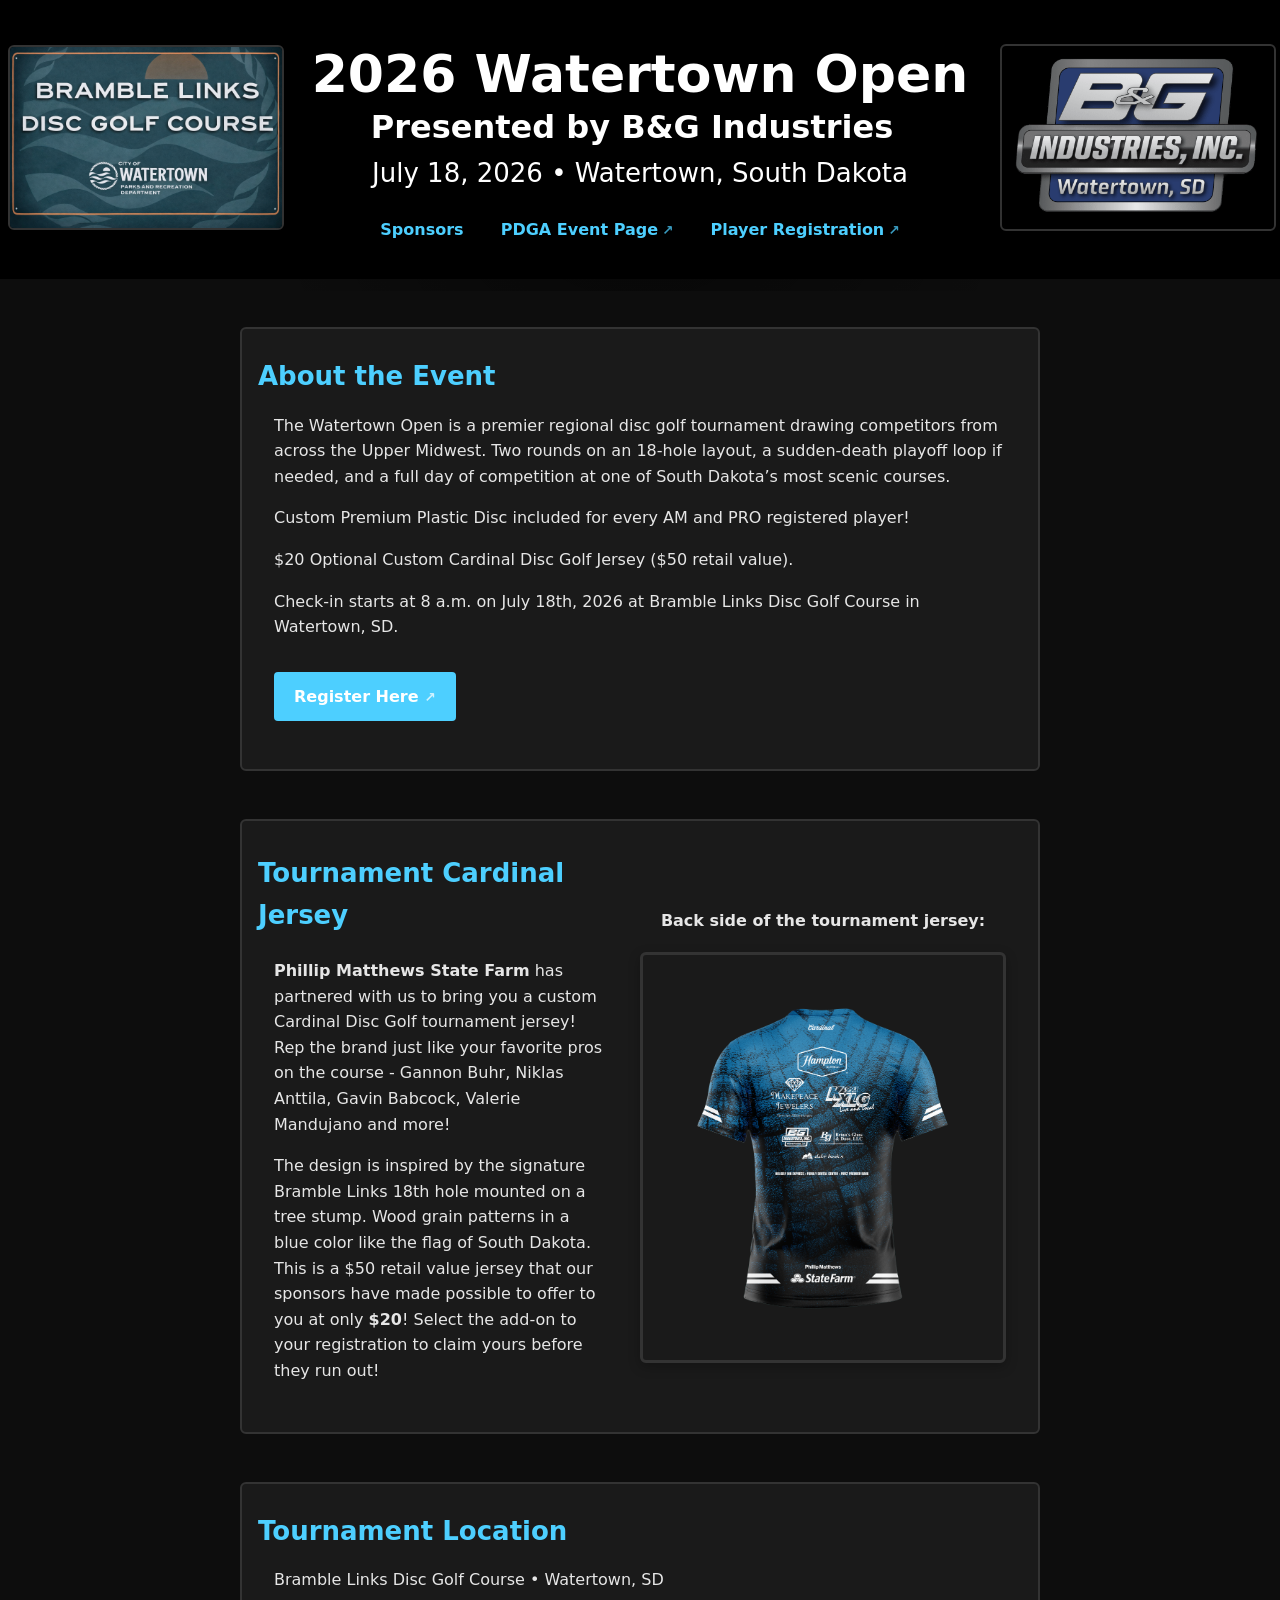
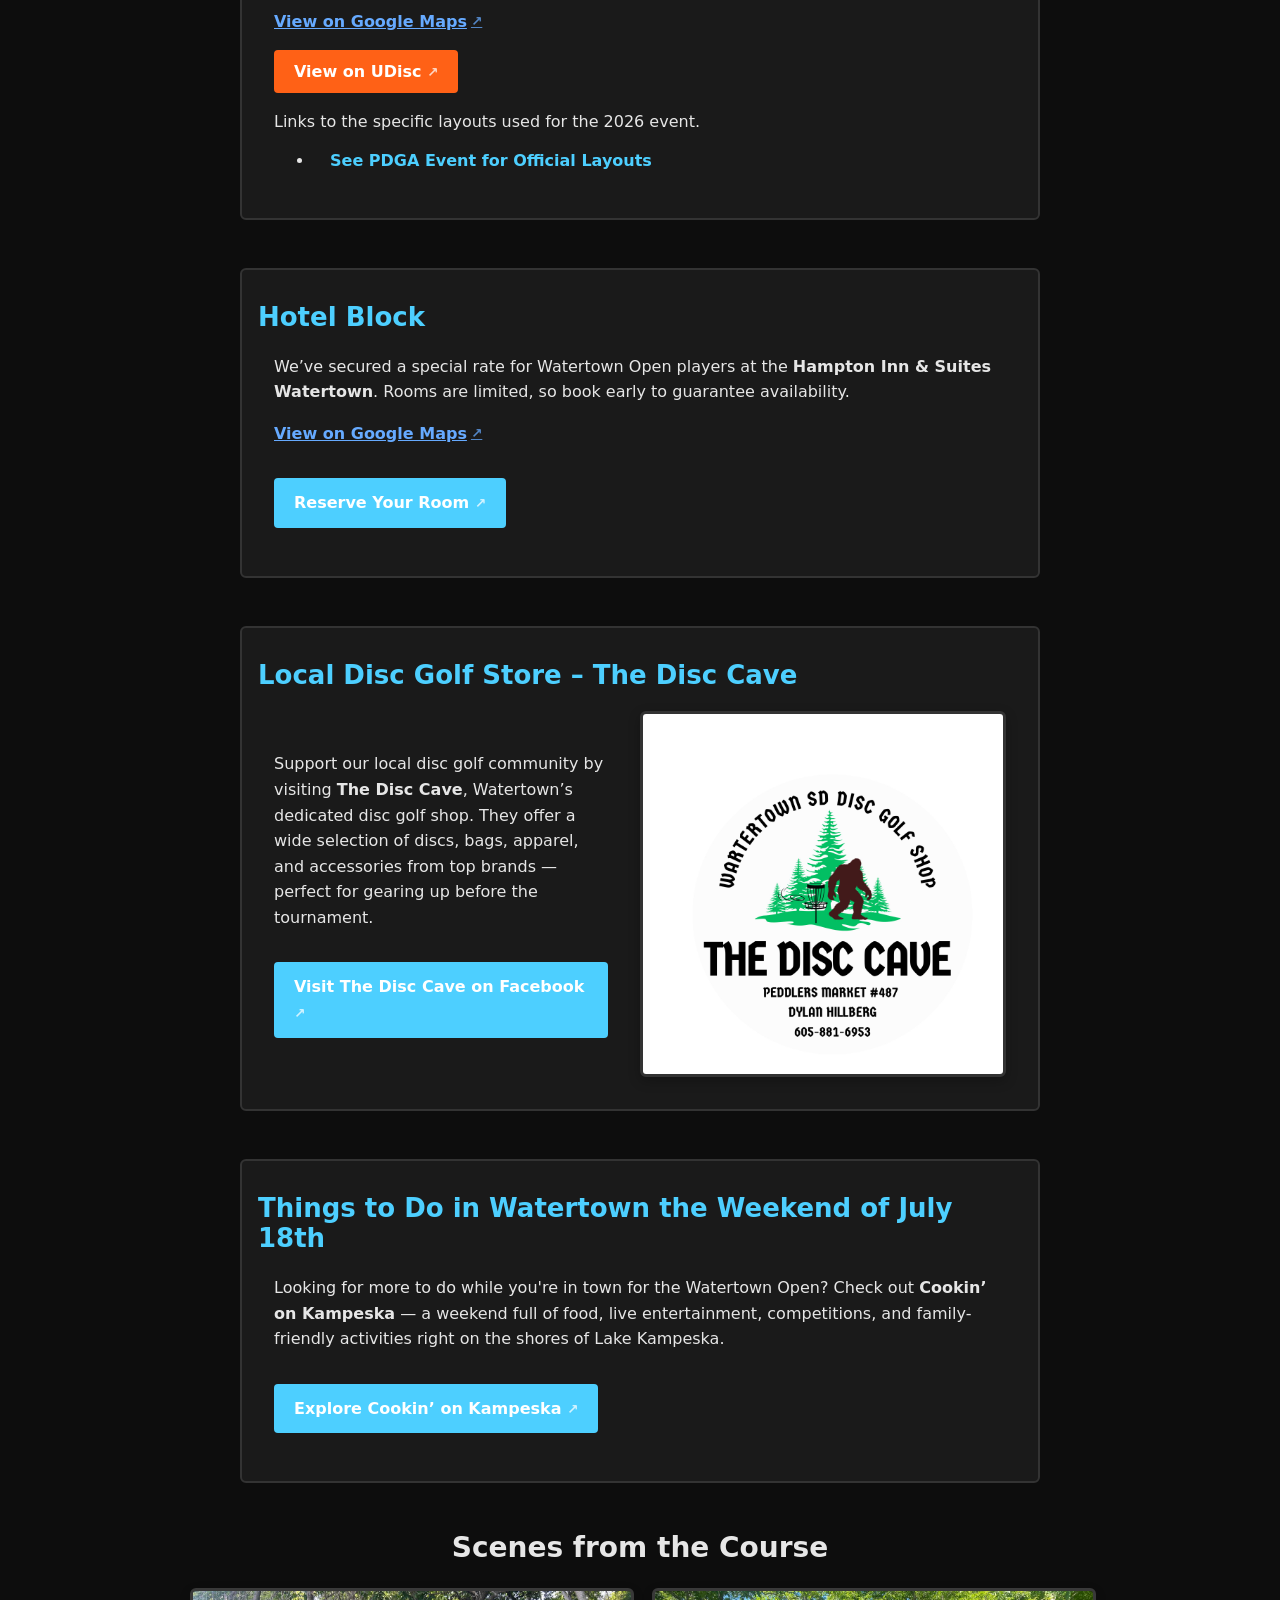
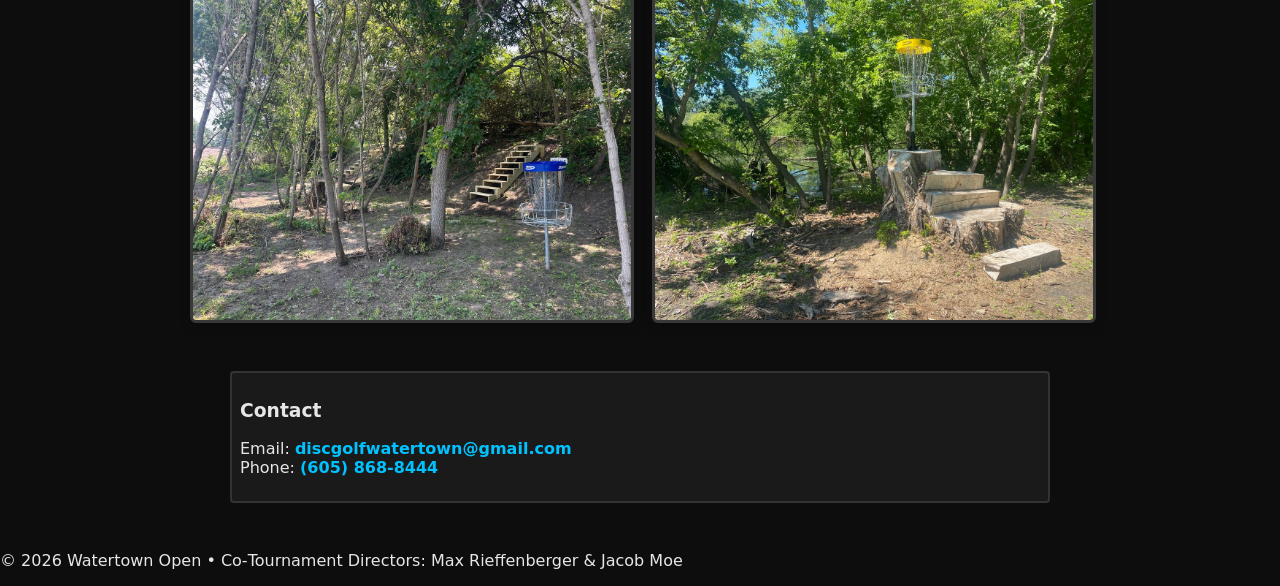
<file: index.html>
<!DOCTYPE html>
<html lang="en">
<head>
  <meta charset="UTF-8" />
  <meta name="viewport" content="width=device-width, initial-scale=1.0" />
  <title>2026 Watertown Open</title>
  <link rel="stylesheet" href="assets/styles.css" />
  <link rel="icon" type="image/png" href="assets/images/favicon.png">
</head>
<body class="dark-theme">

  <header class="hero hero-with-sides">
  <div class="side-image left-side">
    <img 
      src="assets/images/bramble-links-sign.jpg" 
      alt="Bramble Links Disc Golf Course sign"
    >
  </div>

  <div class="hero-text">
    <h1>2026 Watertown Open</h1>
    <h2>Presented by B&G Industries</h2>
    <p>July 18, 2026 • Watertown, South Dakota</p>

    <nav class="nav-links">
  <a href="sponsors.html">Sponsors</a>
  <a 
    href="https://www.pdga.com/tour/event/101397"
    target="_blank"
    class="external-link"
  >
    PDGA Event Page <span class="ext-icon">↗</span>
  </a>
  <a 
    href="https://www.discgolfscene.com/tournament/2026_Watertown_Open_Presented_by_BandG_Industries_2026" 
    target="_blank"
    class="external-link"
  >
    Player Registration <span class="ext-icon">↗</span>
  </a>
</div>
</nav>

  </div>

  <div class="side-image right-side">
    <img 
      src="assets/images/sponsors/bg-logo.png" 
      alt="B&G Industries logo"
    >
  </div>

</header>


 
  <main class="content">
    <section class="disc-cave content">
      <h2>About the Event</h2>
      <p>
        The Watertown Open is a premier regional disc golf tournament drawing competitors from across the Upper Midwest.
        Two rounds on an 18‑hole layout, a sudden‑death playoff loop if needed, and a full day of competition at one of South Dakota’s most scenic courses.
		</p>
		<p>Custom Premium Plastic Disc included for every AM and PRO registered player!</p>
		<p>
		$20 Optional Custom Cardinal Disc Golf Jersey ($50 retail value).
      </p>
	  <p>
		Check-in starts at 8 a.m. on July 18th, 2026 at Bramble Links Disc Golf Course in Watertown, SD.
      </p>
	  <p>
    <a 
      href="https://dgscene.com/WatertownOpen26"
      target="_blank"
      class="button button-external-link"
    >
      Register Here <span class="ext-icon">↗</span>
    </a>
  </p>
    </section>
	

<section class="disc-cave content">
  <div class="disc-cave-layout">

    <div class="disc-cave-text">
      <h2>Tournament Cardinal Jersey</h2>
      <p>
        <b>Phillip Matthews State Farm</b> has partnered with us to bring you a custom Cardinal Disc Golf tournament jersey!
        Rep the brand just like your favorite pros on the course - Gannon Buhr, Niklas Anttila, Gavin Babcock, Valerie Mandujano and more! 
		</p>
		<p>
		The design is inspired by the signature Bramble Links 18th hole mounted on a tree stump. Wood grain patterns in a blue color like the flag of South Dakota.
        This is a $50 retail value jersey that our sponsors have made possible to offer to you at only <b>$20</b>! Select the add-on to your registration to claim yours before they run out!
      </p>
    </div>

    <div class="disc-cave-photo">
	<h4 align=center>Back side of the tournament jersey:</h4>
      <img src="assets/images/Jersey_Back.png" alt="Jersey back">
    </div>

  </div>
</section>



    <section class="disc-cave content">
  <h2>Tournament Location</h2>
  <p>Bramble Links Disc Golf Course • Watertown, SD</p>
  <p>
    <a 
      href="https://maps.app.goo.gl/XdY7mXxseFKY4Y7m8" 
      target="_blank"
      class="external-link"
    >
      View on Google Maps <span class="ext-icon">↗</span>
    </a>
  </p>
    <section>
      <a 
        class="udisc-button"
        href="https://udisc.com/courses/bramble-links-disc-golf-course-eV7V" 
        target="_blank"
      >
        View on UDisc <span class="ext-icon">↗</span>
      </a>
      <p>Links to the specific layouts used for the 2026 event.</p>

      <ul class="layout-links">
        <li><a href="https://www.pdga.com/tour/event/101397" target="_blank">See PDGA Event for Official Layouts</a></li>
      </ul>
    </section>
  </section>
  
  <section class="disc-cave content">
  <h2>Hotel Block</h2>
    
  <p>
    We’ve secured a special rate for Watertown Open players at the 
    <strong>Hampton Inn & Suites Watertown</strong>. Rooms are limited, so book early to guarantee availability.
  </p>
<div class="hotel-details">
	  </p>
	<p>
    <a 
      href="https://maps.app.goo.gl/UeuwF7xmxxfA8W2e6" 
      target="_blank"
      class="external-link"
    >
      View on Google Maps <span class="ext-icon">↗</span>
    </a>
  </div>
  <p>
    <a 
      href="https://www.hilton.com/en/book/reservation/deeplink/?ctyhocn=ATYSDHX&arrivaldate=2026-07-17&departuredate=2026-07-19&corporateCode=2713925"
      target="_blank"
      class="button button-external-link"
    >
      Reserve Your Room <span class="ext-icon">↗</span>
    </a>
  </p>
  </section>
  
<section class="disc-cave content">
  <h2>Local Disc Golf Store – The Disc Cave</h2>

  <div class="disc-cave-layout">
    <div class="disc-cave-text">
      <p>
        Support our local disc golf community by visiting 
        <strong>The Disc Cave</strong>, Watertown’s dedicated disc golf shop. 
        They offer a wide selection of discs, bags, apparel, and accessories 
        from top brands — perfect for gearing up before the tournament.
      </p>

      <p>
        <a 
          href="https://www.facebook.com/people/The-Disc-Cave/61581707741734/"
          target="_blank"
          class="button button-external-link"
        >
          Visit The Disc Cave on Facebook <span class="ext-icon">↗</span>
        </a>
      </p>
    </div>

    <div class="disc-cave-photo">
      <img 
        src="assets/images/disc-cave.jpg" 
        alt="The Disc Cave storefront"
      >
    </div>
  </div>
</section>
<section class="things-to-do content">
  <h2>Things to Do in Watertown the Weekend of July 18th</h2>

  <p>
    Looking for more to do while you're in town for the Watertown Open? 
    Check out <strong>Cookin’ on Kampeska</strong> — a weekend full of food, 
    live entertainment, competitions, and family-friendly activities right on 
    the shores of Lake Kampeska.
  </p>

  <p>
    <a 
      href="https://www.cookinonkampeska.com/"
      target="_blank"
      class="button button-external-link"
    >
      Explore Cookin’ on Kampeska <span class="ext-icon">↗</span>
    </a>
  </p>
</section>

  </main>

<section class="course-photos">
  <h3>Scenes from the Course</h3>

  <div class="photo-grid">
    <img src="assets/images/hole-12.jpg" alt="Bramble Links Disc Golf Course Hole 12">
    <img src="assets/images/hole-18.jpg" alt="Bramble Links Disc Golf Course Hole 18">
    <!-- Add more images here as you upload them -->
  </div>
</section>

<section class="contact">
  <h3>Contact</h3>
  <p>
    Email: <a href="mailto:discgolfwatertown@gmail.com">discgolfwatertown@gmail.com</a><br>
    Phone: <a href="tel:6058688444">(605) 868-8444</a>
  </p>
</section>

<footer>
  <p>© 2026 Watertown Open • Co‑Tournament Directors: Max Rieffenberger & Jacob Moe</p>
</footer>

<button id="toTopBtn" title="Go to top">↑ Top</button>

<script>
  const toTopBtn = document.getElementById("toTopBtn");

  window.addEventListener("scroll", () => {
    if (window.scrollY > 300) {
      toTopBtn.classList.add("show");
    } else {
      toTopBtn.classList.remove("show");
    }
  });

  toTopBtn.addEventListener("click", () => {
    window.scrollTo({ top: 0, behavior: "smooth" });
  });
</script>

</body>
</html>
</file>
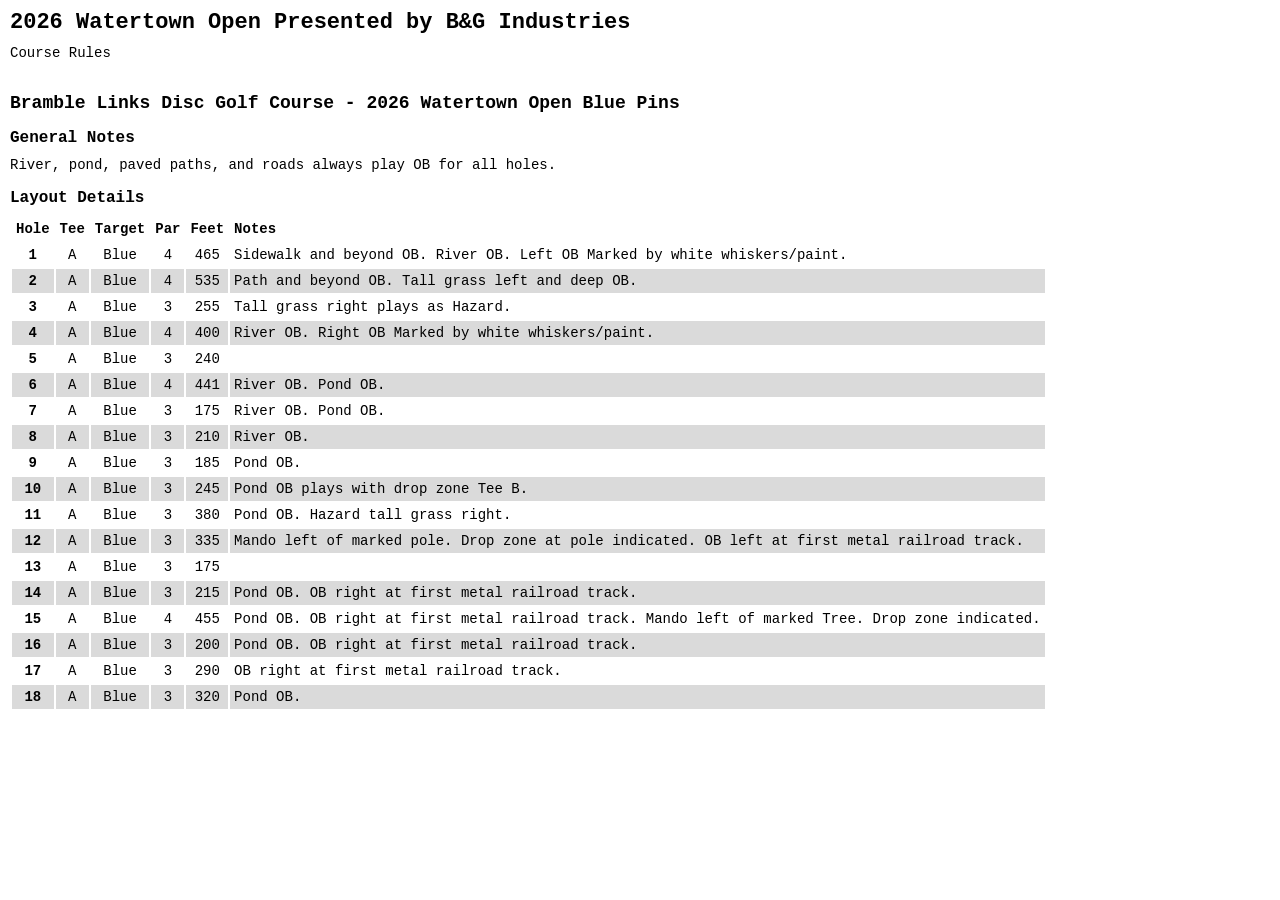
<file: Course Rules - Bramble Links Disc Golf Course - 2026 Watertown Open Blue Pins.html>
<!DOCTYPE html>
<!-- saved from url=(0095)https://www.pdga.com/apps/tournament/manager/101397/courserules?LayoutID=745935&Display=details -->
<html lang="en"><head><meta http-equiv="Content-Type" content="text/html; charset=UTF-8">
  <title>Course Rules - Bramble Links Disc Golf Course - 2026 Watertown Open Blue Pins</title>
  
  <meta name="viewport" content="width=device-width, initial-scale=1.0">
  <link rel="stylesheet" href="./Course Rules - Bramble Links Disc Golf Course - 2026 Watertown Open Blue Pins_files/admin.css" type="text/css">
</head>
<body class="course-rules print">
<header>
  <h1>2026 Watertown Open Presented by B&amp;G Industries</h1>
  <p>Course Rules</p>
</header>
<h2>Bramble Links Disc Golf Course - 2026 Watertown Open Blue Pins</h2>
  <h3>General Notes</h3>
  <p class="notes">River, pond, paved paths, and roads always play OB for all holes.</p>
<h3>Layout Details</h3>

      <table>
          <thead>
            <tr>
              <th class="hole">Hole</th>
              <th class="tee">Tee</th>
              <th class="target">Target</th>
              <th class="par">Par</th>
              <th class="length">Feet</th>
              <th class="notes">Notes</th>
            </tr>
          </thead>
          <tbody>
          <tr>
            <th class="hole">1</th>
            <td class="tee">A</td>
            <td class="target">Blue</td>
            <td class="par">4</td>
            <td class="length">465</td>
            <td class="notes">Sidewalk and beyond OB. River OB. Left OB Marked by white whiskers/paint.</td>
          </tr>
          <tr>
            <th class="hole">2</th>
            <td class="tee">A</td>
            <td class="target">Blue</td>
            <td class="par">4</td>
            <td class="length">535</td>
            <td class="notes">Path and beyond OB. Tall grass left and deep OB.</td>
          </tr>
          <tr>
            <th class="hole">3</th>
            <td class="tee">A</td>
            <td class="target">Blue</td>
            <td class="par">3</td>
            <td class="length">255</td>
            <td class="notes">Tall grass right plays as Hazard.</td>
          </tr>
          <tr>
            <th class="hole">4</th>
            <td class="tee">A</td>
            <td class="target">Blue</td>
            <td class="par">4</td>
            <td class="length">400</td>
            <td class="notes">River OB. Right OB Marked by white whiskers/paint.</td>
          </tr>
          <tr>
            <th class="hole">5</th>
            <td class="tee">A</td>
            <td class="target">Blue</td>
            <td class="par">3</td>
            <td class="length">240</td>
            <td class="notes"></td>
          </tr>
          <tr>
            <th class="hole">6</th>
            <td class="tee">A</td>
            <td class="target">Blue</td>
            <td class="par">4</td>
            <td class="length">441</td>
            <td class="notes">River OB. Pond OB.</td>
          </tr>
          <tr>
            <th class="hole">7</th>
            <td class="tee">A</td>
            <td class="target">Blue</td>
            <td class="par">3</td>
            <td class="length">175</td>
            <td class="notes">River OB. Pond OB.</td>
          </tr>
          <tr>
            <th class="hole">8</th>
            <td class="tee">A</td>
            <td class="target">Blue</td>
            <td class="par">3</td>
            <td class="length">210</td>
            <td class="notes">River OB.</td>
          </tr>
          <tr>
            <th class="hole">9</th>
            <td class="tee">A</td>
            <td class="target">Blue</td>
            <td class="par">3</td>
            <td class="length">185</td>
            <td class="notes">Pond OB.</td>
          </tr>
          <tr>
            <th class="hole">10</th>
            <td class="tee">A</td>
            <td class="target">Blue</td>
            <td class="par">3</td>
            <td class="length">245</td>
            <td class="notes">Pond OB plays with drop zone Tee B.</td>
          </tr>
          <tr>
            <th class="hole">11</th>
            <td class="tee">A</td>
            <td class="target">Blue</td>
            <td class="par">3</td>
            <td class="length">380</td>
            <td class="notes">Pond OB. Hazard tall grass right.</td>
          </tr>
          <tr>
            <th class="hole">12</th>
            <td class="tee">A</td>
            <td class="target">Blue</td>
            <td class="par">3</td>
            <td class="length">335</td>
            <td class="notes">Mando left of marked pole. Drop zone at pole indicated. OB left at first metal railroad track.</td>
          </tr>
          <tr>
            <th class="hole">13</th>
            <td class="tee">A</td>
            <td class="target">Blue</td>
            <td class="par">3</td>
            <td class="length">175</td>
            <td class="notes"></td>
          </tr>
          <tr>
            <th class="hole">14</th>
            <td class="tee">A</td>
            <td class="target">Blue</td>
            <td class="par">3</td>
            <td class="length">215</td>
            <td class="notes">Pond OB. OB right at first metal railroad track.</td>
          </tr>
          <tr>
            <th class="hole">15</th>
            <td class="tee">A</td>
            <td class="target">Blue</td>
            <td class="par">4</td>
            <td class="length">455</td>
            <td class="notes">Pond OB. OB right at first metal railroad track. Mando left of marked Tree. Drop zone indicated.</td>
          </tr>
          <tr>
            <th class="hole">16</th>
            <td class="tee">A</td>
            <td class="target">Blue</td>
            <td class="par">3</td>
            <td class="length">200</td>
            <td class="notes">Pond OB. OB right at first metal railroad track.</td>
          </tr>
          <tr>
            <th class="hole">17</th>
            <td class="tee">A</td>
            <td class="target">Blue</td>
            <td class="par">3</td>
            <td class="length">290</td>
            <td class="notes">OB right at first metal railroad track.</td>
          </tr>
          <tr>
            <th class="hole">18</th>
            <td class="tee">A</td>
            <td class="target">Blue</td>
            <td class="par">3</td>
            <td class="length">320</td>
            <td class="notes">Pond OB.</td>
          </tr>
          </tbody>
      </table><script defer="" src="https://static.cloudflareinsights.com/beacon.min.js/v8c78df7c7c0f484497ecbca7046644da1771523124516" integrity="sha512-8DS7rgIrAmghBFwoOTujcf6D9rXvH8xm8JQ1Ja01h9QX8EzXldiszufYa4IFfKdLUKTTrnSFXLDkUEOTrZQ8Qg==" data-cf-beacon="{&quot;version&quot;:&quot;2024.11.0&quot;,&quot;token&quot;:&quot;e095cf69ec15493d973187ff31ae48df&quot;,&quot;server_timing&quot;:{&quot;name&quot;:{&quot;cfCacheStatus&quot;:true,&quot;cfEdge&quot;:true,&quot;cfExtPri&quot;:true,&quot;cfL4&quot;:true,&quot;cfOrigin&quot;:true,&quot;cfSpeedBrain&quot;:true},&quot;location_startswith&quot;:null}}" crossorigin="anonymous"></script>


</body></html>
</file>
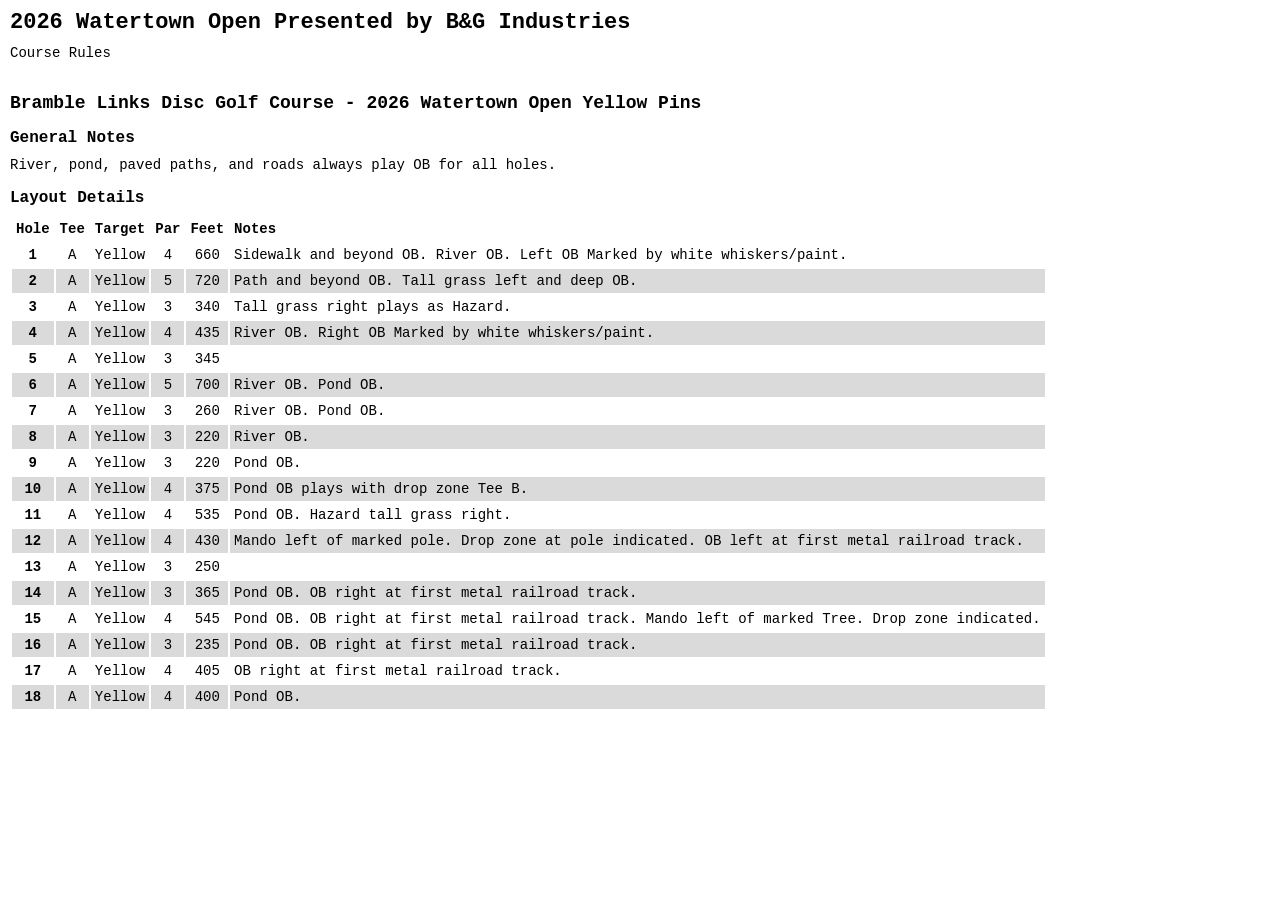
<file: Course Rules - Bramble Links Disc Golf Course - 2026 Watertown Open Yellow Pins.html>
<!DOCTYPE html>
<!-- saved from url=(0095)https://www.pdga.com/apps/tournament/manager/101397/courserules?LayoutID=748747&Display=details -->
<html lang="en"><head><meta http-equiv="Content-Type" content="text/html; charset=UTF-8">
  <title>Course Rules - Bramble Links Disc Golf Course - 2026 Watertown Open Yellow Pins	</title>
  
  <meta name="viewport" content="width=device-width, initial-scale=1.0">
  <link rel="stylesheet" href="./Course Rules - Bramble Links Disc Golf Course - 2026 Watertown Open Yellow Pins_files/admin.css" type="text/css">
</head>
<body class="course-rules print">
<header>
  <h1>2026 Watertown Open Presented by B&amp;G Industries</h1>
  <p>Course Rules</p>
</header>
<h2>Bramble Links Disc Golf Course - 2026 Watertown Open Yellow Pins	</h2>
  <h3>General Notes</h3>
  <p class="notes">River, pond, paved paths, and roads always play OB for all holes.</p>
<h3>Layout Details</h3>

      <table>
          <thead>
            <tr>
              <th class="hole">Hole</th>
              <th class="tee">Tee</th>
              <th class="target">Target</th>
              <th class="par">Par</th>
              <th class="length">Feet</th>
              <th class="notes">Notes</th>
            </tr>
          </thead>
          <tbody>
          <tr>
            <th class="hole">1</th>
            <td class="tee">A</td>
            <td class="target">Yellow</td>
            <td class="par">4</td>
            <td class="length">660</td>
            <td class="notes">Sidewalk and beyond OB. River OB. Left OB Marked by white whiskers/paint.</td>
          </tr>
          <tr>
            <th class="hole">2</th>
            <td class="tee">A</td>
            <td class="target">Yellow</td>
            <td class="par">5</td>
            <td class="length">720</td>
            <td class="notes">Path and beyond OB. Tall grass left and deep OB.</td>
          </tr>
          <tr>
            <th class="hole">3</th>
            <td class="tee">A</td>
            <td class="target">Yellow</td>
            <td class="par">3</td>
            <td class="length">340</td>
            <td class="notes">Tall grass right plays as Hazard.</td>
          </tr>
          <tr>
            <th class="hole">4</th>
            <td class="tee">A</td>
            <td class="target">Yellow</td>
            <td class="par">4</td>
            <td class="length">435</td>
            <td class="notes">River OB. Right OB Marked by white whiskers/paint.</td>
          </tr>
          <tr>
            <th class="hole">5</th>
            <td class="tee">A</td>
            <td class="target">Yellow</td>
            <td class="par">3</td>
            <td class="length">345</td>
            <td class="notes"></td>
          </tr>
          <tr>
            <th class="hole">6</th>
            <td class="tee">A</td>
            <td class="target">Yellow</td>
            <td class="par">5</td>
            <td class="length">700</td>
            <td class="notes">River OB. Pond OB.</td>
          </tr>
          <tr>
            <th class="hole">7</th>
            <td class="tee">A</td>
            <td class="target">Yellow</td>
            <td class="par">3</td>
            <td class="length">260</td>
            <td class="notes">River OB. Pond OB.</td>
          </tr>
          <tr>
            <th class="hole">8</th>
            <td class="tee">A</td>
            <td class="target">Yellow</td>
            <td class="par">3</td>
            <td class="length">220</td>
            <td class="notes">River OB.</td>
          </tr>
          <tr>
            <th class="hole">9</th>
            <td class="tee">A</td>
            <td class="target">Yellow</td>
            <td class="par">3</td>
            <td class="length">220</td>
            <td class="notes">Pond OB.</td>
          </tr>
          <tr>
            <th class="hole">10</th>
            <td class="tee">A</td>
            <td class="target">Yellow</td>
            <td class="par">4</td>
            <td class="length">375</td>
            <td class="notes">Pond OB plays with drop zone Tee B.</td>
          </tr>
          <tr>
            <th class="hole">11</th>
            <td class="tee">A</td>
            <td class="target">Yellow</td>
            <td class="par">4</td>
            <td class="length">535</td>
            <td class="notes">Pond OB. Hazard tall grass right.</td>
          </tr>
          <tr>
            <th class="hole">12</th>
            <td class="tee">A</td>
            <td class="target">Yellow</td>
            <td class="par">4</td>
            <td class="length">430</td>
            <td class="notes">Mando left of marked pole. Drop zone at pole indicated. OB left at first metal railroad track.</td>
          </tr>
          <tr>
            <th class="hole">13</th>
            <td class="tee">A</td>
            <td class="target">Yellow</td>
            <td class="par">3</td>
            <td class="length">250</td>
            <td class="notes"></td>
          </tr>
          <tr>
            <th class="hole">14</th>
            <td class="tee">A</td>
            <td class="target">Yellow</td>
            <td class="par">3</td>
            <td class="length">365</td>
            <td class="notes">Pond OB. OB right at first metal railroad track.</td>
          </tr>
          <tr>
            <th class="hole">15</th>
            <td class="tee">A</td>
            <td class="target">Yellow</td>
            <td class="par">4</td>
            <td class="length">545</td>
            <td class="notes">Pond OB. OB right at first metal railroad track. Mando left of marked Tree. Drop zone indicated.</td>
          </tr>
          <tr>
            <th class="hole">16</th>
            <td class="tee">A</td>
            <td class="target">Yellow</td>
            <td class="par">3</td>
            <td class="length">235</td>
            <td class="notes">Pond OB. OB right at first metal railroad track.</td>
          </tr>
          <tr>
            <th class="hole">17</th>
            <td class="tee">A</td>
            <td class="target">Yellow</td>
            <td class="par">4</td>
            <td class="length">405</td>
            <td class="notes">OB right at first metal railroad track.</td>
          </tr>
          <tr>
            <th class="hole">18</th>
            <td class="tee">A</td>
            <td class="target">Yellow</td>
            <td class="par">4</td>
            <td class="length">400</td>
            <td class="notes">Pond OB.</td>
          </tr>
          </tbody>
      </table><script defer="" src="https://static.cloudflareinsights.com/beacon.min.js/v8c78df7c7c0f484497ecbca7046644da1771523124516" integrity="sha512-8DS7rgIrAmghBFwoOTujcf6D9rXvH8xm8JQ1Ja01h9QX8EzXldiszufYa4IFfKdLUKTTrnSFXLDkUEOTrZQ8Qg==" data-cf-beacon="{&quot;version&quot;:&quot;2024.11.0&quot;,&quot;token&quot;:&quot;e095cf69ec15493d973187ff31ae48df&quot;,&quot;server_timing&quot;:{&quot;name&quot;:{&quot;cfCacheStatus&quot;:true,&quot;cfEdge&quot;:true,&quot;cfExtPri&quot;:true,&quot;cfL4&quot;:true,&quot;cfOrigin&quot;:true,&quot;cfSpeedBrain&quot;:true},&quot;location_startswith&quot;:null}}" crossorigin="anonymous"></script>


</body></html>
</file>
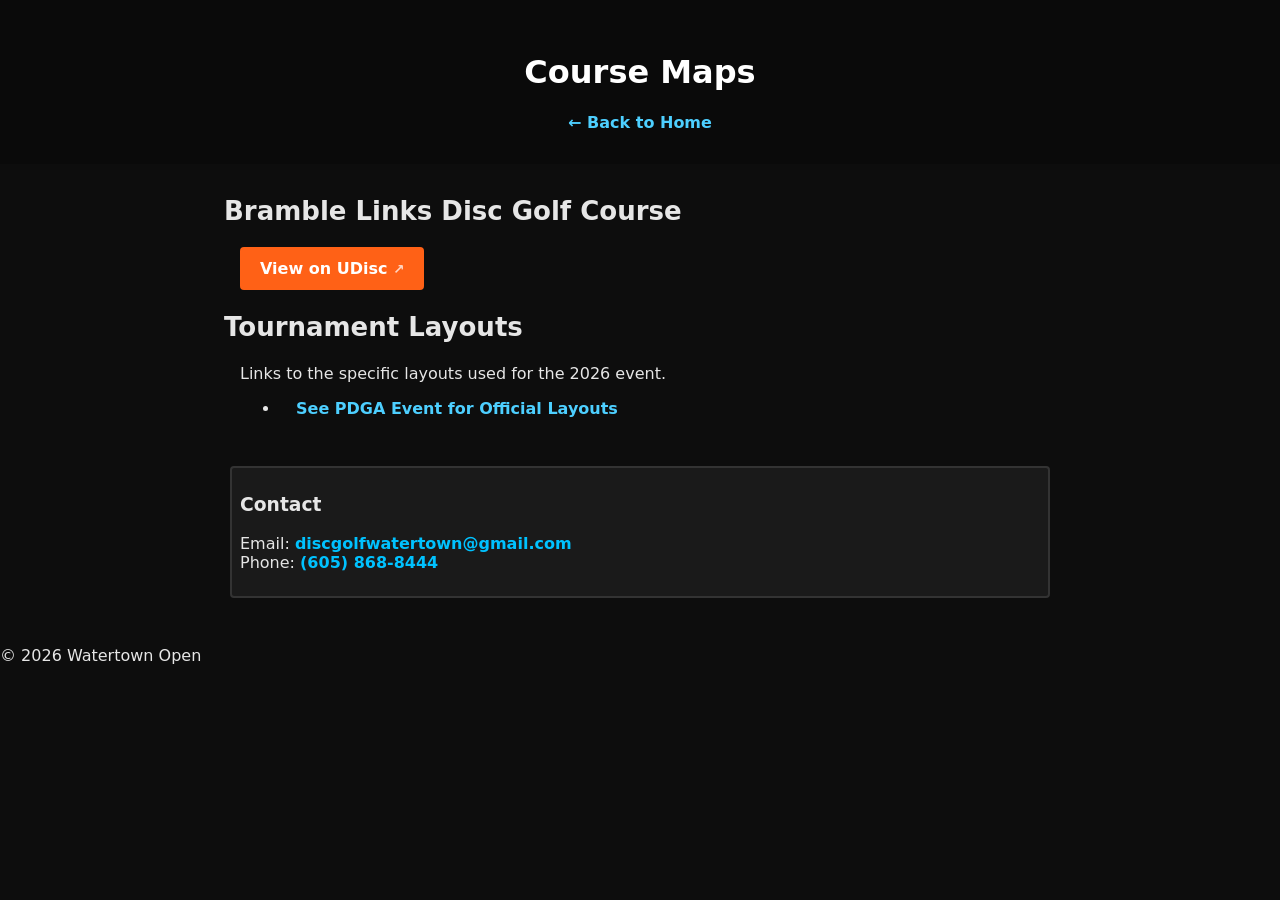
<file: courses.html>
<!DOCTYPE html>
<html lang="en">
<head>
  <meta charset="UTF-8" />
  <meta name="viewport" content="width=device-width, initial-scale=1.0" />
  <title>Course Maps • 2026 Watertown Open</title>
  <link rel="stylesheet" href="assets/styles.css" />
</head>
<body class="dark-theme">
  <header class="subpage-header">
    <h1>Course Maps</h1>
    <a href="index.html">← Back to Home</a>
  </header>

  <main class="content">
    <section>
      <h2>Bramble Links Disc Golf Course</h2>
      <a 
        class="udisc-button"
        href="https://udisc.com/courses/bramble-links-disc-golf-course-eV7V" 
        target="_blank"
      >
        View on UDisc <span class="ext-icon">↗</span>
      </a>
    </section>

    <section>
      <h2>Tournament Layouts</h2>
      <p>Links to the specific layouts used for the 2026 event.</p>

      <ul class="layout-links">
        <li><a href="https://www.pdga.com/tour/event/101397" target="_blank">See PDGA Event for Official Layouts</a></li>
      </ul>
    </section>
  </main>

<section class="contact">
  <h3>Contact</h3>
  <p>
    Email: <a href="mailto:discgolfwatertown@gmail.com">discgolfwatertown@gmail.com</a><br>
    Phone: <a href="tel:6058688444">(605) 868-8444</a>
  </p>
</section>

<footer>
  <p>© 2026 Watertown Open</p>
</footer>

</body>
</html>
</file>
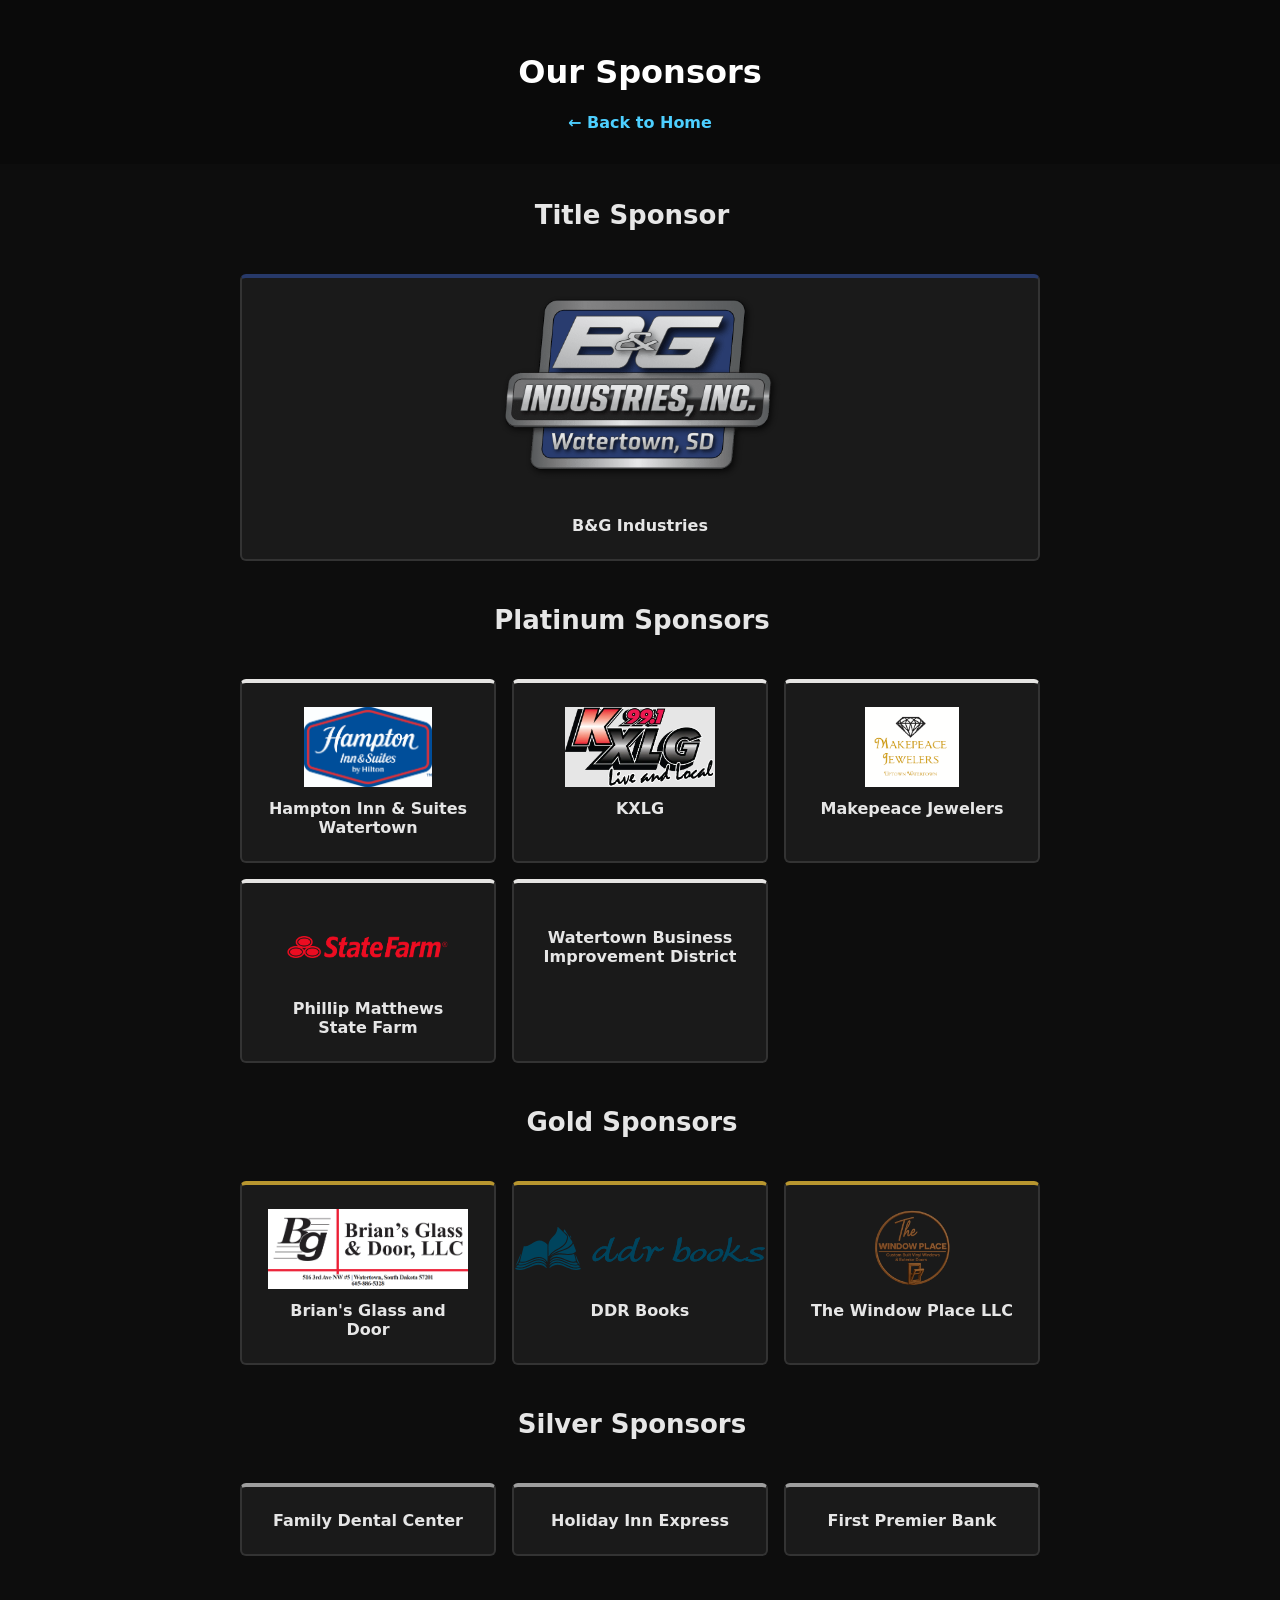
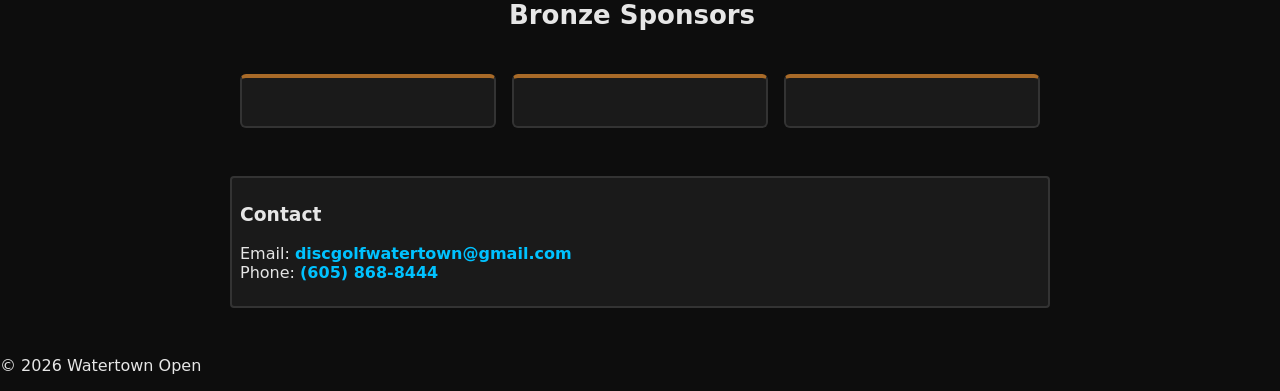
<file: sponsors.html>
<!DOCTYPE html>
<html lang="en">
<head>
  <meta charset="UTF-8" />
  <meta name="viewport" content="width=device-width, initial-scale=1.0" />
  <title>2026 Watertown Open Sponsors</title>
  <link rel="stylesheet" href="assets/styles.css" />
  <link rel="icon" type="image/png" href="assets/images/favicon.png">
</head>
<body class="dark-theme">
  <header class="subpage-header">
    <h1>Our Sponsors</h1>
    <a href="index.html">← Back to Home</a>
  </header>

<main class="content sponsors-grid">

    <h2 class="sponsor-card-header">Title Sponsor</h2>
  <section data-tier="title">
    <div class="sponsor-card-title">
      <div class="logo-area">
      <img src="assets/images/sponsors/bg-logo.png" alt="B&G Industries logo">
	  </div>
      <p>B&G Industries</p>
    </div>
  </section>

    <h2 class="sponsor-card-header">Platinum Sponsors</h2>
  <section data-tier="platinum">
    <div class="sponsor-card">
	<div class="logo-area">
      <img src="assets/images/sponsors/hampton-inn-logo.png" alt="Hampton Inn & Suites Watertown logo">
	  </div>
      Hampton Inn & Suites Watertown
    </div>
	<div class="sponsor-card">
	<div class="logo-area">
      <img src="assets/images/sponsors/KXLG.png" alt="KXLG logo">
	  </div>
      KXLG
    </div>
    <div class="sponsor-card">
	<div class="logo-area">
      <img src="assets/images/sponsors/makepeace-logo.png" alt="Makepeace Jewelers logo">
	  </div>
      Makepeace Jewelers
    </div>
	<div class="sponsor-card">
	<div class="logo-area">
      <img src="assets/images/sponsors/state-farm-logo2.svg" alt="State Farm logo">
	  </div>
      Phillip Matthews State Farm
    </div>
	  <div class="sponsor-card">
	<div class="logo-area">
  Watertown Business Improvement District</div>
  </section>
  
	<h2 class="sponsor-card-header">Gold Sponsors</h2>
	<section data-tier="gold">
	  <div class="sponsor-card">
	  <div class="logo-area">
		<img src="assets/images/sponsors/brians-glass-logo.png" alt="Brian's Glass & Door logo">
		</div>
		Brian's Glass and Door
	  </div>
	  <div class="sponsor-card"> 
	  <div class="logo-area">
		<img src="assets/images/sponsors/ddr-books.svg" alt="DDR Books logo">
		</div>
		DDR Books
	  </div>
	  <div class="sponsor-card">
	  <div class="logo-area">
		<img src="assets/images/sponsors/TheWindowPlace.png" alt="The Window Place LLC">
		</div>
  The Window Place LLC</div>
	</section>


  <h2 class="sponsor-card-header">Silver Sponsors</h2>
  <section data-tier="silver">
  <div class="sponsor-card">
    Family Dental Center
  </div>
  <div class="sponsor-card">
    Holiday Inn Express
  </div>
  <div class="sponsor-card">
    First Premier Bank
  </div>  
	</section>


    <h2 class="sponsor-card-header">Bronze Sponsors</h2>
  <section data-tier="bronze">
    <div class="sponsor-card placeholder"></div>
    <div class="sponsor-card placeholder"></div>
    <div class="sponsor-card placeholder"></div>
  </section>

</main>


<section class="contact">
  <h3>Contact</h3>
  <p>
    Email: <a href="mailto:discgolfwatertown@gmail.com">discgolfwatertown@gmail.com</a><br>
    Phone: <a href="tel:6058688444">(605) 868-8444</a>
  </p>
</section>

<footer>
  <p>© 2026 Watertown Open</p>
</footer>
<button id="toTopBtn" title="Go to top">↑ Top</button>

</body>
</html>
</file>
<file: assets/styles.css>
/* =========================================
   THEME VARIABLES
========================================= */
:root {
  --bg: #f7f7f7;
  --text: #222;
  --card-bg: #ffffff;
  --card-border: #ddd;
  --accent: #00c2ff;
  --accent-dark: #0077cc;
  --hero-bg: #f7f7f7;
  --hero-text: #222;
  --sponsor-gold: #d4af37;
  --sponsor-silver: #c0c0c0;
  --sponsor-bronze: #cd7f32;
  --sponsor-platinum: #E5E4E2;
  --sponsor-title: #273969;
}

.dark-theme {
  --bg: #0d0d0d;
  --text: #e6e6e6;
  --card-bg: #1a1a1a;
  --card-border: #333;
  --accent: #4dcfff;
  --accent-dark: #66aaff;
  --hero-bg: #000000;
  --hero-text: #ffffff;
  --sponsor-gold: #b8962f;
  --sponsor-silver: #9e9e9e;
  --sponsor-bronze: #a86a28;
  --sponsor-platinum: #E5E4E2;
  --sponsor-title: #273969;
}


body {
  margin: 0;
  font-family: system-ui, sans-serif;
background: var(--bg);
  color: var(--text);
}

/* ------------------------------
   HERO SECTION
------------------------------ */

.hero-text h1 {
  font-size: 52px;
  margin-bottom: 0rem;
  margin-top: 0.25rem;
}
.hero-text h2 {
  font-size: 32px;
  margin-bottom: 0.25rem;
  margin-top: 0.25rem;
}

.hero-text p {
  font-size: 26px;
  margin-bottom: 2rem;
  margin-top: 0.75rem;
}

header.hero {
  text-align: center;
  padding: 0.5rem 0.5rem;
  background: var(--hero-bg);
  color: var(--hero-text);
}

/* Side-image hero layout */
.hero-with-sides {
  display: grid;
  grid-template-columns: 1fr auto 1fr;
  align-items: center;
  padding: 2rem 1rem;
  background: var(--hero-bg);
  color: var(--hero-text);
  gap: 1rem;
}

.hero-with-sides .hero-text {
  text-align: center;
  padding: 2rem 1rem;
  position: relative;
  z-index: 2;
  background: var(--hero-bg);
  color: var(--hero-text);
}

/* Soft vignette behind hero text */
.hero-with-sides .hero-text::before {
  content: "";
  position: absolute;
  inset: -20px;
  background: radial-gradient(
    circle,
    rgba(0, 0, 0, 0.55) 0%,
    rgba(0, 0, 0, 0.35) 40%,
    rgba(0, 0, 0, 0) 100%
  );
  z-index: -1;
  pointer-events: none;
  border-radius: 12px;
}

.side-image img {
  width: 100%;
  max-width: 300px;
  object-fit: contain;
  border-radius: 6px;
  border: 2px solid #333;
  var(--hero-bg)
  padding: 0.5rem;
}

/* Mobile hero layout */
@media (max-width: 700px) {
  .hero-with-sides {
    grid-template-columns: 1fr;
  }

  .side-image {
    display: none;
  }

  .hero-text {
    padding: 3rem 1rem;
  }
}

/* ------------------------------
   NAVIGATION
------------------------------ */

.nav-links a {
  margin: 0 1rem;
  color: var(--accent);
  text-decoration: none;
  font-weight: 600;
}
.layout-links a {
  margin: 0 1rem;
  color: var(--accent);
  text-decoration: none;
  font-weight: 600;
}
.subpage-header a {
  margin: 0 1rem;
  color: var(--accent);
  text-decoration: none;
  font-weight: 600;
}
.external-link {
  display: inline-flex;
  align-items: center;
  gap: 0.25rem;
}

.ext-icon {
  font-size: 0.85em;
  opacity: 0.75;
  transition: opacity 0.2s ease;
}

.external-link:hover .ext-icon {
  opacity: 1;
}

section a.external-link {
  font-weight: 600;
  color: var(--accent-dark);
}

section a.button-external-link {
  font-weight: 600;
  color: #FFFFFF;
}

/* ------------------------------
   PAGE LAYOUT
------------------------------ */

.content {
  max-width: 800px;
  margin: 2rem auto;
  padding: 0 1rem;
}

.subpage-header {
  padding: 2rem 1rem;
  background: #0a0a0a;
  color: white;
  text-align: center;
}

/* ------------------------------
   COURSE PHOTOS
------------------------------ */

.course-photos {
  max-width: 900px;
  margin: 3rem auto;
  padding: 0 1rem;
  text-align: center;
}

.course-photos h3 {
  margin-bottom: 1.5rem;
  font-size: 1.75rem;
}

.photo-grid {
  display: grid;
  grid-template-columns: 1fr;
  gap: 1.5rem;
}

.photo-grid img {
  width: 100%;
  border-radius: 6px;
  border: 3px solid #393939;
  box-shadow: 0 4px 12px rgba(0,0,0,0.15);
}

@media (min-width: 700px) {
  .photo-grid {
    grid-template-columns: 1fr 1fr;
  }
}

/* ------------------------------
   SPONSORS
------------------------------ */

.sponsors-grid {
  display: grid;
  gap: 2.5rem;
}
.sponsors-grid h2{
	text-align: center;
	margin-top: 0.25rem;
	margin-bottom: 0.25rem;
}

.sponsors-grid section {
  display: grid;
  gap: 1rem;
}

/* Sponsor cards */
.sponsor-card {
  background: var(--card-bg);
  border: 2px solid var(--card-border);
  padding: 1.5rem;
  text-align: center;
  font-weight: 600;
  border-radius: 6px;
  display: flex;
  flex-direction: column;
  align-items: center;
  gap: 0.75rem;
}
.sponsor-card-title {
  background: var(--card-bg);
  border: 2px solid var(--card-border);
  padding: 0.5rem;
  text-align: center;
  font-weight: 600;
  border-radius: 6px;
  display: flex;
  flex-direction: column;
  align-items: center;
  gap: 0.75rem;
}

/* Consistent logo area */
.sponsor-card .logo-area {
  min-height: 80px;
  display: flex;
  align-items: center;
  justify-content: center;
}

/* Consistent logo area */
.sponsor-card-title .logo-area {
  min-height: 80px;
  display: flex;
  align-items: center;
  justify-content: center;
}
/* Image logos */
.sponsor-card img {
  max-width: 250px;
  max-height: 80px;
  object-fit: contain;
}

/* Image logos */
.sponsor-card-title img {
  max-width: 300px;
  max-height: 250px;
  object-fit: contain;
}

/* PDF logos */
.sponsor-card .pdf-logo {
  width: 250px;
  height: 100px;
  object-fit: contain;
  border: none;
  pointer-events: none;
}

/* Tier accent colors */
section[data-tier="title"] .sponsor-card-title {
  border-top: 4px solid var(--sponsor-title);
  background: var(--card-bg);
}

section[data-tier="platinum"] .sponsor-card {
  border-top: 4px solid var(--sponsor-platinum);
  background: var(--card-bg);
}

section[data-tier="gold"] .sponsor-card {
  border-top: 4px solid var(--sponsor-gold);
  background: var(--card-bg);
}

section[data-tier="silver"] .sponsor-card {
  border-top: 4px solid var(--sponsor-silver);
  background: var(--card-bg);
}

section[data-tier="bronze"] .sponsor-card {
  border-top: 4px solid var(--sponsor-bronze);
  background: var(--card-bg);
}

/* Responsive sponsor grid */
@media (min-width: 700px) {
  .sponsors-grid section {
    grid-template-columns: repeat(auto-fit, minmax(220px, 1fr));
  }
}

/* ------------------------------
   CONTACT BOX
------------------------------ */

.contact {
  margin: 3rem auto;
  padding: 0.5rem;
  background: var(--card-bg);
  border: 2px solid var(--card-border);
  max-width: 800px;
  border-radius: 4px;
}

.contact a {
  color: #00c2ff;
  font-weight: 600;
  text-decoration: none;
}

/* ------------------------------
   BUTTONS
------------------------------ */

.button {
  display: inline-block;
  padding: 0.75rem 1.25rem;
  background: var(--accent);
  text-decoration: none;
  font-weight: 700;
  border-radius: 4px;
}

.udisc-button {
  display: inline-block;
  padding: 0.75rem 1.25rem;
  background: #FF6116;
  color: #FFFFFF;
  text-decoration: none;
  font-weight: 700;
  border-radius: 4px;
}

/* Local Disc Golf Store Section */
.disc-cave {
  background: var(--card-bg);
  border: 2px solid var(--card-border);
  padding: 2rem;
  border-radius: 6px;
  margin-top: 3rem;
}

.disc-cave h2 {
  margin-top: 0;
  color: var(--accent);
}

.disc-cave p {
  line-height: 1.6;
  color: var(--text);
}

.disc-cave .button {
  margin-top: 1rem;
}

h2 {
	margin-left: -1rem;
	font-size: 26px;
}

/* Disc Cave Section with Image */
.disc-cave {
  background: var(--card-bg);
  border: 2px solid var(--card-border);
  padding: 2rem;
  border-radius: 6px;
  margin-top: 3rem;
}

.disc-cave h2 {
  margin-top: 0;
  color: var(--accent);
}

.disc-cave-layout {
  display: grid;
  gap: 2rem;
  align-items: center;
}

.disc-cave-text {
  line-height: 1.6;
  color: var(--text);
}

.disc-cave-photo img {
  width: 100%;
  max-width: 360px;
  border-radius: 6px;
  border: 3px solid var(--card-border);
  box-shadow: 0 4px 12px rgba(0,0,0,0.25);
  display: block;
  margin: 0 auto;
}

/* Side-by-side layout on larger screens */
@media (min-width: 700px) {
  .disc-cave-layout {
    grid-template-columns: 1fr auto;
  }
}

/* Things to Do Section */
.things-to-do {
  background: var(--card-bg);
  border: 2px solid var(--card-border);
  padding: 2rem;
  border-radius: 6px;
  margin-top: 3rem;
}

.things-to-do h2 {
  margin-top: 0;
  color: var(--accent);
}

.things-to-do p {
  line-height: 1.6;
  color: var(--text);
}

.things-to-do .button {
  margin-top: 1rem;
}

/* Back to Top Button */
#toTopBtn {
  position: fixed;
  bottom: 20px;
  right: 20px;
  z-index: 1000;
  background-color: var(--accent);
  color: white;
  border: none;
  border-radius: 50%;
  width: 48px;
  height: 48px;
  font-size: 18px;
  cursor: pointer;
  box-shadow: 0 4px 10px rgba(0,0,0,0.3);
  transition: opacity 0.3s ease, transform 0.3s ease;
  opacity: 0;
  transform: translateY(20px);
}

#toTopBtn.show {
  opacity: 1;
  transform: translateY(0);
}

#toTopBtn:hover {
  background-color: var(--accent-hover, #666);
}
</file>
<file: Course Rules - Bramble Links Disc Golf Course - 2026 Watertown Open Blue Pins_files/admin.css>
html { font-family: sans-serif; }
body { padding: 10px; }

a { color: #136aa6; }

/* Reset JQuery Defaults */
.ui-widget {
  font-family: inherit !important;
}

/* HEADER & FOOTER */
header {
  background: #009ec3 linear-gradient(#009ec3 0%,#003f6a 100%); /* W3C */
  color: #FFF; margin: -10px -10px 0; padding: 10px 5px;
  overflow: auto;
}
footer { color: #888; background: #fff; border-top: 1px solid #ccc; font-size: .75em; margin: 40px 0; padding: 5px; text-align: center; }
footer a {
  font-weight: bold;
  text-decoration: none;
}
footer a i {
  font-size: 0.8em;
}
.support-phone {
  margin-top: 1rem;
  line-height: 1.5;
}

/* LOGO */
.logotype { font-size: 1.5em; line-height: 1; font-weight: normal; margin: 0; float: left; }
.logotype abbr { font: normal 1.1em/1 Times, "Times New Roman"; letter-spacing: -.05em; }
.logotype abbr[title] { border: none; text-decoration: none; }
.logotype abbr em { font-style: normal; letter-spacing: -.35em; margin-right: .3em; }
.logotype a, .logotype a:hover { color: #fff; text-decoration: none; }

/* NAVIGATION */
.nav { margin-left: 0; padding-left: 0; }

.nav li { display: inline-block; border-right: 1px solid #000; margin-bottom: 4px; }
.nav li:last-child { border-right: none; }
.nav li a,
.nav li strong { display: inline-block; padding: .25em .5em .25em .25em ; }
.nav .current a { text-decoration: none; color: #000; font-weight: bold; }

.actions .nav { margin: 0; }
.actions .nav li { margin-bottom: 0; border: none; }

.nav.admin,
.nav.help { font-size: .9em; }

.nav.help li { border: none; display: list-item; list-style: disc; margin-left: 20px; }
.nav.help a { display: block; padding: 0; }

.nav.utility { font-size: .75em; margin: 0 0 0 100px; line-height: 1.5em; }
.nav.utility li { border-color: #fff; margin-bottom: 0; }
.nav.utility a { color: #fff; text-decoration: none; }

.nav.hole { width: 95%; }
.nav.hole li { border: 1px solid #000; }
.nav.hole a,
.nav.hole strong { padding: .5em; width: 2em; text-align: center; }

nav select,
.mobile-only { display: none; }

@media screen and (max-width: 760px) {
  nav select { display: block; }
  nav ul { display: none; }
  nav+nav { margin-top: 1em; }
  .mobile-only {
    display: block;
  }
}

/* HEADINGS */
.tournament-name { font-size: 1.5em; }
.tournament-name small {
  display: block;
  color: #777;
  font-weight: normal;
}

/* CONTENT */
.content { font-size: 90%; }

/* FORMS */
select { max-width: 98%; overflow: hidden; text-overflow: ellipsis; }
textarea, input, select { border: 1px solid #ccc; }
textarea { padding: 3px; }

.content form tr, .form tr { height: 30px; }
.content label { font-weight: bold; }

.layout-description input,
.course select,
.time-zone select,
.layout-round select,
#layout-selection select,
.official-name input,
.notes input,
.upload-results,
.scoring-message {
  width: 98%;
  box-sizing: border-box;
}
.notes textarea,
textarea.notes {
  padding: 1px;
  line-height: 1rem;
  white-space: pre-wrap;
}
.layout-details td {
  vertical-align: top;
}

.scoring-message { max-width: 50rem; }

.tip {
  margin: 0.5em 0 0 0;
  font-size: 80%;
  color: #777;
}
.layout-length input {
  width: 2em;
}

.label-edit { width: 4em; display: block; cursor: pointer; }

.layout-round thead {
  background: #eee;
  padding: 0;
}
.layout-round table {
  border: 1px solid #ccc;
}
.layout-round tbody th {
  text-align: right;
}
.hole-label { display: none; }

.content button, .content button:hover,
.content input[type=submit], .content input[type=submit]:hover,
.content input[type=reset], .content input[type=reset]:hover {
  margin-right: 4px;
  padding: 4px 8px;
  border: 1px solid #ccc;
  border-radius: 3px;
  background-color: #eee;
  background-image: none;
  color: buttontext;
  cursor: pointer;
}
.content input[type=number] {
  min-width: 5em;
}

.content *[disabled] {
  color: #999;
  background: #eee;
  border: 0;
}

.content input.submit-delete,
.content input.submit-delete:hover {
  border-color: #a00;
  color: #a00;
  background: rgba(222,164,164,0.48);
}
.content input.submit-publish,
.content input.submit-publish:hover {
  background: #DCF3BD;
  color: #437305;
  border-color: #8CC63F;
}

th.select label { cursor: pointer; }
th.select input { position: absolute; left: -9999em; }

td input + label { font-weight: normal; padding: 0 1em 0 .5em; }

input.warning {
  background-color: #FBE3E4;
}
.required {
  color: #ff0000;
  cursor: default;
}
.attn {
  color: #a00;
  margin-left: 0.5em;
}

/* TABLES */
.container {
  width: 100%; overflow-x: scroll;
}
/* Fixed first column */
table.fix-col th {
  white-space: nowrap;
}
table.fix-col th:first-child {
  background: #fff;
  position: absolute;
  width: 4em; /* Equal to left padding of second column */
  left: 0;
  top: auto;
}
table.fix-col thead th:first-child {
 margin-top: 2px;
}
table.fix-col th:nth-child(2),
table.fix-col td:nth-child(2) {
  padding-left: 4em; /* Equal to width of first column */
}
table.fix-col tbody th label {
 margin-top: 2px;
}
table.fix-col tbody th input {
 margin-top: 0;
}

.data { width: 100%; overflow-x: scroll; }
.data tr { height: 50px; }
.data tbody tr:hover { background: #e2e2e2; }
th, td { padding: 4px; }
th.tablesorter-header {
  cursor: pointer;
}
th.tablesorter-header.sorter-false {
  cursor: default;
}
td.select { text-align: center; }

.name,
.notes,
.location,
.phone,
.tee-time,
.email,
.time,
.message,
.type { text-align: left; white-space: nowrap; }

.par,
.total,
.pdga-number,
.player-rating,
.official-status,
.identity-status,
.player-classification,
td.holes,
td.hole,
td.label,
td.round,
td.order,
td.score,
td.par,
td.length,
.hole input,
td.score input,
td.par input,
td.length input,
td.label input,
td.tee-time,
td.tee,
td.target,
.birth-year,
.won-playoff,
td.division,
td.division input,
td.pdga-number input { text-align: center; }

th.course,
th.description  { text-align: left; }

tr.rounds th {
  vertical-align: top;
}

span.tap {
  display: inline-block;
  border: 1px transparent;
  cursor: pointer;
}

td.division span.tap,
td.pdga-number span.tap,
td.team span.tap {
  display: inline-block;
}

td.team span.tap {
  min-width: 4em;
}

th.division div,
th.pdga-number div ,
th.team div {
  font-size: 0.8em;
  font-weight: normal;
  color: #777;
}

td.division input,
td.division span {
  width: 3em;
}

td.pdga-number {
  white-space: nowrap;
}

td.pdga-number input,
td.pdga-number span {
  width: 4em;
}

.valid {
  color: #42a442;
}

.violation,
.m-tier td.official-status:after,
.xm-tier td.official-status:after,
.nt-tier td.official-status:after { color: #ff0000; }
.official td.official-status:after { color: #ffd000 !important; }
td.official-status em { display: none; }

div.chaperone-warning {
  padding: 0.5rem;
}

.chaperone-warning div {
  padding-bottom: 0.5rem;
}

.chaperone-warning div:last-child {
  padding: 0;
}

.chaperone-warning {
  background: #fafafa;
  border: 2px solid #ddd;
  border-width: 2px 0;
}

.violation-warning {
  color: #e6c025 !important;
}

td.eligible {
  text-align: center;
}

tr.not-eligible-warning td,
.not-eligible-warning {
  background: #fffaea;
  border: 2px solid #e6c025;
  border-width: 2px 0;
}

tr.not-eligible td,
.not-eligible {
  background: #ffeaea;
  border: 2px solid #c00;
  border-width: 2px 0px;
}

div.not-eligible,
div.not-eligible-warning {
  display: flex;
  margin-bottom: 0.5em;
  align-items: center;
  text-decoration: none;
  padding: 0.5em;
}

div.not-eligible a,
div.not-eligible-warning a {
  color: inherit;
}

div.not-eligible i,
div.not-eligible-warning i {
  margin-right: 0.5em;
}

span.validation-message {
  display: block;
  color: #333;
}

div.not-eligible ul,
div.not-eligible-warning ul {
  margin: 0.5em 0;
  padding-left: 1.25em;
}

/* MESSAGING */
.error, .warning, .success { padding: .5em; margin: 1em 0; border: 1px solid;  }
.error, .emergency { background: #FBE3E4; color: #8A1F11; border-color: #FBC2C4; }
.warning, .alert { background: #FFF6BF; color: #514721; border-color: #FFD324; }
.success, .info { background: #DCF3BD; color: #517E18; border-color: #8CC63F; }
.error a,
.warning a,
.success a { font-weight: bold; text-decoration: underline; }

/* PAR */
.over { color: #000; }
.even { color: #000; }
.under { color: #ff0000; }

/* MISC */
.beta {
  text-decoration: none;
  color: #000;
  cursor: text
}
.new, .beta {
  background: red;
  color: white !important;
  border-radius: 2px 4px;
  padding: 2px 4px;
  text-decoration: none;
  font-size: 75%;
  text-transform: uppercase;
  cursor: pointer;
}
.note {
  font-style: italic;
  max-width: 95ch;
}

h3,
h4 {
  margin-bottom: 0.5em;
}
h3+p {
  margin-top: 0;
}

.icon-warning {
  display: inline-block;
  width: 1.2em;
  background: #a00;
  color: #fff;
  /*border-radius: 1.75em;*/
  border: 2px solid #400;
  font-weight: bold;
  text-align: center;
  text-decoration: none;
}

.icon-ok {
  display: inline-block;
  width: 1.2em;
  background: #eee;
  color: #333;
  border-radius: 1.75em;
  border: 2px solid #333;
  font-weight: bold;
  text-align: center;
  text-decoration: none;
}

.icon-ok:after {
  content: '\2714';
}

.td-submit-button {
  display: inline-block;
  outline: none;
  cursor: pointer;
  font-weight: bold;
  text-align: center;
  text-decoration: none !important;
  font-size: inherit;
  padding: 6px 12px !important;
  text-shadow: 0 .1em .1em rgba(0,0,0,.3);
  border-radius: 1px;
  -webkit-box-shadow: 0 .07em .13em rgba(0,0,0,.2);
  -moz-box-shadow: 0 .07em .13em rgba(0,0,0,.2);
  box-shadow: 0 .07em .13em rgba(0,0,0,.2);
  color: #eee !important;
  border-color: #AE502A !important;
  background: #FF702A !important;
}

.td-submit-button:hover{
  color: #fff;
}

.td-submit-button:focus,
.td-submit-button:active {
  position: relative;
  -webkit-box-shadow: inset 0 0 0.25em rgba(0,0,0,.6);
  -moz-box-shadow: inset 0 0 0.25em rgba(0,0,0,.6);
  box-shadow: inset 0 0 0.25em rgba(0,0,0,.6);
}

.current .td-submit-button {
  background: none !important;
  color: #000 !important;
  box-shadow: none;
  text-shadow: none;
}

a.toggler {
  text-decoration: none;
  color: #555;
  font-size: 13px;
}
a.toggler span {
  text-decoration: underline;
}

a.toggle-target-hidden:before {
  content: "\25B8  ";
}
a.toggle-target-visible:before {
  content: "\25BE  ";
}
/* SCORING */
.hole-scoring-setup {
  display: none;
}
#digital-scoring-requirements {
  display: none;
  font-size: .9rem;
  line-height: 1.5;
}
#digital-scoring-requirements ol ol {
  list-style-type: lower-alpha;
  margin-bottom: 0;
  padding-left: 20px;
}
/*  MESSAGES */
td.message {
  width: 100%;
  max-width: 0;
  overflow: hidden;
  text-overflow: ellipsis;
}
td.time { font-style: italic; }

/* HELP */
.help img.screenshot { display: block;  margin: 5px 0;}
.help ol,
.help ul { margin: 10px 0; }
.help li { margin-bottom: 5px; }

.tooltip {
  display: inline-block;
  width: 1.1em;
  background: #def;
  color: #009cff;
  font-weight: bold;
  text-align: center;
  text-decoration: none;
  border-radius: 1em;
  border: 1px solid #cde;
  vertical-align: middle;
}
.tooltipster-borderless a {
  color: #5af;
}

.tooltipster-base {
  font-size: 13px !important;
}

.tooltip-content {
  display: none;
}

.new-feature {
  padding: 8px;
  font-size: 12px;
  background: #ddd;
  border-left: 4px solid #aaa;
  border-radius: 3px;
}

.new-feature strong {
  display: inline-block;
  margin-right: 1em;
  font-weight: bold;
}

.actions .nav a,
.data span.edit,
.player-actions a,
.player-actions input[type='submit'],
.player-actions input[type='reset'] {
  vertical-align: 2px;
  display: inline-block;
  margin-right: 0.5em;
  padding: 0.5em;
  font-size: 9px;
  font-weight: bold;
  text-transform: uppercase;
  background: #eee;
  border-radius: 2px;
  border-width: 0;
  text-decoration: none;
  cursor: pointer;
}
p.player-actions input[type='submit'],
p.player-actions input[type='reset']  {
  margin: 1em 0 0 .5em;
  white-space: nowrap;
  min-width: 50px;
}
.hidden {
  display: none !important;
}

.remove, .delete {
  color: #a00;
}

.add {
  color: green;
  min-width: 40px;
}
.edit {
  color: #136aa6;
}
a.print {
  color: green;
}
.strikeout {
  text-decoration: line-through;
  opacity: 0.5;
  background: #aaa;
  color: #111;
}

.section {
  margin-bottom: 2em;
}

.tournament-central {
  background: #def;
  border-left: 4px solid #305fbf;
  border-radius: 3px;
  padding: 1em;
  font-size: 1em;
  color: #333;
}

.tournament-central h3 {
  margin-top: 0;
}

.tournament-central p:last-child {
  margin-bottom: 0;
}

.tournament-central a {
  font-weight: bold;
}

/** Hole Scores **/

.player-hole-scores td input {
  width: 2em;
}

.player-hole-scores th.hole {
  background: #eee;
}

.player-hole-scores .live-score-removed td {
  opacity: 0.5;
}

.player-hole-scores .hole-score-total {
  min-width: 3.5em;
}

.player-hole-scores {
  border-collapse: collapse;
  border-spacing: 0;
}
.player-hole-scores th,
.player-hole-scores td {
  border: 1px solid #ddd;
  padding: 0.6em 0.4em;
}

.player-hole-scores .ops {
  border: none;
}

.player-hole-scores th.hole {
  text-align: center;
}
.player-hole-scores td.hole {
  min-width: 33px;
}

/** Scorecards **/
.tm-scorecard-list-item {
  margin: 1em 0;
}

.tm-scorecard {
  margin-bottom: 1rem;
  border-spacing: 0;
  border: 2px solid #ccc;
  border-radius: 0.25em;
  overflow: hidden;
}

.tm-scorecard th {
  background: #eee;
  padding: 0.5em;
  text-align: left;
  border-bottom: 1px solid #ccc;
}

.tm-scorecard .tm-scorecard-meta {
  background: #eee;
}

.tm-scorecard a,
.tm-scorecard button {
  font-weight: bold;
}

.tm-scorecard-meta-content {
  display: flex;
  align-items: center;
  justify-content: space-between;
}

.tm-scorecard td {
  padding: 0.5em;
  border: 1px solid #ccc;
  border-width: 0 1px 1px 0;
}

.tm-scorecard td:last-child {
  border-right: 0;
}

.tm-scorecard tbody tr:last-child td {
  border-bottom: 0;
}

.tm-scorecard.tm-scorecard-deleted {
  color: #777;
  border-style: dashed;
}

.tm-scorecard.tm-scorecard-deleted td {
  text-decoration: line-through;
}

th.tm-scorecard-hole,
td.tm-scorecard-hole {
  text-align: center;
  min-width: 2em;
}

.tm-scorecard-player {
  /* Fits most names so scorecard tables appear with uniform width. */
  min-width: 12em;
}

.tm-scorecard-start {
  margin-top: 0.5em;
  font-size: 90%;
  font-weight: normal;
}

.tm-scorecard-delete,
.tm-scorecard-restore {
  text-transform: uppercase;
  font-weight: bold;
  font-size: 0.7rem;
}

.tm-scorecard-delete {
  color: #a00 !important;
  border-color: #a00 !important;
}

.tm-scorecard-delete:hover {
  background: #fdd !important;
}

.tm-scorecard-restore {
  color: #25b !important;
  border-color: #25b !important;
}

.tm-scorecard-restore:hover {
  background: #def !important;
}

.tm-bulk-actions form button {
  text-transform: revert;
  font-weight: revert;
  font-size: inherit;
}

/* PRINT */
.print header {
  background: revert;
  color: revert;
  margin: revert;
  padding: revert;
  overflow: revert;
}
.print {
  margin: 0;
  padding: 10px;
}
.print h1 {
  margin: 0;
  font-size: 22px;
}
.print h2 {
  margin: 2rem 0 1rem;
  font-size: 18px;
}
.print h3 {
  font-size: 16px;
}
.print p,
.print li {
  margin-top: 10px;
  margin-bottom: 1rem;
  white-space: normal;
}
.print table {
  margin-bottom: 1rem;
}
.print table caption {
  text-align: left;
  margin: 1rem 0;
  font-size: 18px;
  font-weight: bold;
}
.print td,
.print th {
  white-space: normal;
  vertical-align: top;
}
.starter-sheet table tbody:nth-child(even),
.course-rules table tr:nth-child(even) {
  background-color: #dadada;
}

.hole-notes {
  list-style: none;
  padding-left: 0;
}
.hole-notes .notes {
  display: flex;
  align-items: flex-start;
}
.hole-notes .notes::before {
  display: inline-block;
  content: attr(data-label) ". ";
  font-weight: bold;
  min-width: 3ch; /* Minimum width of 3 characters */
  margin-right: 0.5em; /* Space between the label and the content */
  text-align: right; /* Right justify the label */
}

/* PRINT STYLES */
body.print {
  font: 14px Courier;
}
@media print {
  body header, .nav { display: none; }
  .data { overflow: auto; width: auto }
  .data table { font-size: 70%; }
  .print h2 { margin-top: 1rem; }
  .print h3 { page-break-after: avoid; }
  li, p {
    page-break-inside: avoid;
  }

  .starter-sheet table {
    page-break-after: always;
  }
  .starter-sheet table:last-of-type {
    page-break-after: avoid;
  }
  .starter-sheet table tbody {
    -webkit-print-color-adjust: exact;
    print-color-adjust: exact;
    page-break-inside: avoid; /* Does not work in Safari and may result in cards getting split across pages. */
  }

}

/* Hole Map Uploads */
form.hole-map-upload div.hole-map-file-input {
  display: flex;
  gap: 16px;
  align-items: center;
}

form.hole-map-upload div.hole-map-file-input label {
  width: 150px;
}

form.hole-map-upload button {
  margin-top: 12px;
}
</file>
<file: Course Rules - Bramble Links Disc Golf Course - 2026 Watertown Open Yellow Pins_files/admin.css>
html { font-family: sans-serif; }
body { padding: 10px; }

a { color: #136aa6; }

/* Reset JQuery Defaults */
.ui-widget {
  font-family: inherit !important;
}

/* HEADER & FOOTER */
header {
  background: #009ec3 linear-gradient(#009ec3 0%,#003f6a 100%); /* W3C */
  color: #FFF; margin: -10px -10px 0; padding: 10px 5px;
  overflow: auto;
}
footer { color: #888; background: #fff; border-top: 1px solid #ccc; font-size: .75em; margin: 40px 0; padding: 5px; text-align: center; }
footer a {
  font-weight: bold;
  text-decoration: none;
}
footer a i {
  font-size: 0.8em;
}
.support-phone {
  margin-top: 1rem;
  line-height: 1.5;
}

/* LOGO */
.logotype { font-size: 1.5em; line-height: 1; font-weight: normal; margin: 0; float: left; }
.logotype abbr { font: normal 1.1em/1 Times, "Times New Roman"; letter-spacing: -.05em; }
.logotype abbr[title] { border: none; text-decoration: none; }
.logotype abbr em { font-style: normal; letter-spacing: -.35em; margin-right: .3em; }
.logotype a, .logotype a:hover { color: #fff; text-decoration: none; }

/* NAVIGATION */
.nav { margin-left: 0; padding-left: 0; }

.nav li { display: inline-block; border-right: 1px solid #000; margin-bottom: 4px; }
.nav li:last-child { border-right: none; }
.nav li a,
.nav li strong { display: inline-block; padding: .25em .5em .25em .25em ; }
.nav .current a { text-decoration: none; color: #000; font-weight: bold; }

.actions .nav { margin: 0; }
.actions .nav li { margin-bottom: 0; border: none; }

.nav.admin,
.nav.help { font-size: .9em; }

.nav.help li { border: none; display: list-item; list-style: disc; margin-left: 20px; }
.nav.help a { display: block; padding: 0; }

.nav.utility { font-size: .75em; margin: 0 0 0 100px; line-height: 1.5em; }
.nav.utility li { border-color: #fff; margin-bottom: 0; }
.nav.utility a { color: #fff; text-decoration: none; }

.nav.hole { width: 95%; }
.nav.hole li { border: 1px solid #000; }
.nav.hole a,
.nav.hole strong { padding: .5em; width: 2em; text-align: center; }

nav select,
.mobile-only { display: none; }

@media screen and (max-width: 760px) {
  nav select { display: block; }
  nav ul { display: none; }
  nav+nav { margin-top: 1em; }
  .mobile-only {
    display: block;
  }
}

/* HEADINGS */
.tournament-name { font-size: 1.5em; }
.tournament-name small {
  display: block;
  color: #777;
  font-weight: normal;
}

/* CONTENT */
.content { font-size: 90%; }

/* FORMS */
select { max-width: 98%; overflow: hidden; text-overflow: ellipsis; }
textarea, input, select { border: 1px solid #ccc; }
textarea { padding: 3px; }

.content form tr, .form tr { height: 30px; }
.content label { font-weight: bold; }

.layout-description input,
.course select,
.time-zone select,
.layout-round select,
#layout-selection select,
.official-name input,
.notes input,
.upload-results,
.scoring-message {
  width: 98%;
  box-sizing: border-box;
}
.notes textarea,
textarea.notes {
  padding: 1px;
  line-height: 1rem;
  white-space: pre-wrap;
}
.layout-details td {
  vertical-align: top;
}

.scoring-message { max-width: 50rem; }

.tip {
  margin: 0.5em 0 0 0;
  font-size: 80%;
  color: #777;
}
.layout-length input {
  width: 2em;
}

.label-edit { width: 4em; display: block; cursor: pointer; }

.layout-round thead {
  background: #eee;
  padding: 0;
}
.layout-round table {
  border: 1px solid #ccc;
}
.layout-round tbody th {
  text-align: right;
}
.hole-label { display: none; }

.content button, .content button:hover,
.content input[type=submit], .content input[type=submit]:hover,
.content input[type=reset], .content input[type=reset]:hover {
  margin-right: 4px;
  padding: 4px 8px;
  border: 1px solid #ccc;
  border-radius: 3px;
  background-color: #eee;
  background-image: none;
  color: buttontext;
  cursor: pointer;
}
.content input[type=number] {
  min-width: 5em;
}

.content *[disabled] {
  color: #999;
  background: #eee;
  border: 0;
}

.content input.submit-delete,
.content input.submit-delete:hover {
  border-color: #a00;
  color: #a00;
  background: rgba(222,164,164,0.48);
}
.content input.submit-publish,
.content input.submit-publish:hover {
  background: #DCF3BD;
  color: #437305;
  border-color: #8CC63F;
}

th.select label { cursor: pointer; }
th.select input { position: absolute; left: -9999em; }

td input + label { font-weight: normal; padding: 0 1em 0 .5em; }

input.warning {
  background-color: #FBE3E4;
}
.required {
  color: #ff0000;
  cursor: default;
}
.attn {
  color: #a00;
  margin-left: 0.5em;
}

/* TABLES */
.container {
  width: 100%; overflow-x: scroll;
}
/* Fixed first column */
table.fix-col th {
  white-space: nowrap;
}
table.fix-col th:first-child {
  background: #fff;
  position: absolute;
  width: 4em; /* Equal to left padding of second column */
  left: 0;
  top: auto;
}
table.fix-col thead th:first-child {
 margin-top: 2px;
}
table.fix-col th:nth-child(2),
table.fix-col td:nth-child(2) {
  padding-left: 4em; /* Equal to width of first column */
}
table.fix-col tbody th label {
 margin-top: 2px;
}
table.fix-col tbody th input {
 margin-top: 0;
}

.data { width: 100%; overflow-x: scroll; }
.data tr { height: 50px; }
.data tbody tr:hover { background: #e2e2e2; }
th, td { padding: 4px; }
th.tablesorter-header {
  cursor: pointer;
}
th.tablesorter-header.sorter-false {
  cursor: default;
}
td.select { text-align: center; }

.name,
.notes,
.location,
.phone,
.tee-time,
.email,
.time,
.message,
.type { text-align: left; white-space: nowrap; }

.par,
.total,
.pdga-number,
.player-rating,
.official-status,
.identity-status,
.player-classification,
td.holes,
td.hole,
td.label,
td.round,
td.order,
td.score,
td.par,
td.length,
.hole input,
td.score input,
td.par input,
td.length input,
td.label input,
td.tee-time,
td.tee,
td.target,
.birth-year,
.won-playoff,
td.division,
td.division input,
td.pdga-number input { text-align: center; }

th.course,
th.description  { text-align: left; }

tr.rounds th {
  vertical-align: top;
}

span.tap {
  display: inline-block;
  border: 1px transparent;
  cursor: pointer;
}

td.division span.tap,
td.pdga-number span.tap,
td.team span.tap {
  display: inline-block;
}

td.team span.tap {
  min-width: 4em;
}

th.division div,
th.pdga-number div ,
th.team div {
  font-size: 0.8em;
  font-weight: normal;
  color: #777;
}

td.division input,
td.division span {
  width: 3em;
}

td.pdga-number {
  white-space: nowrap;
}

td.pdga-number input,
td.pdga-number span {
  width: 4em;
}

.valid {
  color: #42a442;
}

.violation,
.m-tier td.official-status:after,
.xm-tier td.official-status:after,
.nt-tier td.official-status:after { color: #ff0000; }
.official td.official-status:after { color: #ffd000 !important; }
td.official-status em { display: none; }

div.chaperone-warning {
  padding: 0.5rem;
}

.chaperone-warning div {
  padding-bottom: 0.5rem;
}

.chaperone-warning div:last-child {
  padding: 0;
}

.chaperone-warning {
  background: #fafafa;
  border: 2px solid #ddd;
  border-width: 2px 0;
}

.violation-warning {
  color: #e6c025 !important;
}

td.eligible {
  text-align: center;
}

tr.not-eligible-warning td,
.not-eligible-warning {
  background: #fffaea;
  border: 2px solid #e6c025;
  border-width: 2px 0;
}

tr.not-eligible td,
.not-eligible {
  background: #ffeaea;
  border: 2px solid #c00;
  border-width: 2px 0px;
}

div.not-eligible,
div.not-eligible-warning {
  display: flex;
  margin-bottom: 0.5em;
  align-items: center;
  text-decoration: none;
  padding: 0.5em;
}

div.not-eligible a,
div.not-eligible-warning a {
  color: inherit;
}

div.not-eligible i,
div.not-eligible-warning i {
  margin-right: 0.5em;
}

span.validation-message {
  display: block;
  color: #333;
}

div.not-eligible ul,
div.not-eligible-warning ul {
  margin: 0.5em 0;
  padding-left: 1.25em;
}

/* MESSAGING */
.error, .warning, .success { padding: .5em; margin: 1em 0; border: 1px solid;  }
.error, .emergency { background: #FBE3E4; color: #8A1F11; border-color: #FBC2C4; }
.warning, .alert { background: #FFF6BF; color: #514721; border-color: #FFD324; }
.success, .info { background: #DCF3BD; color: #517E18; border-color: #8CC63F; }
.error a,
.warning a,
.success a { font-weight: bold; text-decoration: underline; }

/* PAR */
.over { color: #000; }
.even { color: #000; }
.under { color: #ff0000; }

/* MISC */
.beta {
  text-decoration: none;
  color: #000;
  cursor: text
}
.new, .beta {
  background: red;
  color: white !important;
  border-radius: 2px 4px;
  padding: 2px 4px;
  text-decoration: none;
  font-size: 75%;
  text-transform: uppercase;
  cursor: pointer;
}
.note {
  font-style: italic;
  max-width: 95ch;
}

h3,
h4 {
  margin-bottom: 0.5em;
}
h3+p {
  margin-top: 0;
}

.icon-warning {
  display: inline-block;
  width: 1.2em;
  background: #a00;
  color: #fff;
  /*border-radius: 1.75em;*/
  border: 2px solid #400;
  font-weight: bold;
  text-align: center;
  text-decoration: none;
}

.icon-ok {
  display: inline-block;
  width: 1.2em;
  background: #eee;
  color: #333;
  border-radius: 1.75em;
  border: 2px solid #333;
  font-weight: bold;
  text-align: center;
  text-decoration: none;
}

.icon-ok:after {
  content: '\2714';
}

.td-submit-button {
  display: inline-block;
  outline: none;
  cursor: pointer;
  font-weight: bold;
  text-align: center;
  text-decoration: none !important;
  font-size: inherit;
  padding: 6px 12px !important;
  text-shadow: 0 .1em .1em rgba(0,0,0,.3);
  border-radius: 1px;
  -webkit-box-shadow: 0 .07em .13em rgba(0,0,0,.2);
  -moz-box-shadow: 0 .07em .13em rgba(0,0,0,.2);
  box-shadow: 0 .07em .13em rgba(0,0,0,.2);
  color: #eee !important;
  border-color: #AE502A !important;
  background: #FF702A !important;
}

.td-submit-button:hover{
  color: #fff;
}

.td-submit-button:focus,
.td-submit-button:active {
  position: relative;
  -webkit-box-shadow: inset 0 0 0.25em rgba(0,0,0,.6);
  -moz-box-shadow: inset 0 0 0.25em rgba(0,0,0,.6);
  box-shadow: inset 0 0 0.25em rgba(0,0,0,.6);
}

.current .td-submit-button {
  background: none !important;
  color: #000 !important;
  box-shadow: none;
  text-shadow: none;
}

a.toggler {
  text-decoration: none;
  color: #555;
  font-size: 13px;
}
a.toggler span {
  text-decoration: underline;
}

a.toggle-target-hidden:before {
  content: "\25B8  ";
}
a.toggle-target-visible:before {
  content: "\25BE  ";
}
/* SCORING */
.hole-scoring-setup {
  display: none;
}
#digital-scoring-requirements {
  display: none;
  font-size: .9rem;
  line-height: 1.5;
}
#digital-scoring-requirements ol ol {
  list-style-type: lower-alpha;
  margin-bottom: 0;
  padding-left: 20px;
}
/*  MESSAGES */
td.message {
  width: 100%;
  max-width: 0;
  overflow: hidden;
  text-overflow: ellipsis;
}
td.time { font-style: italic; }

/* HELP */
.help img.screenshot { display: block;  margin: 5px 0;}
.help ol,
.help ul { margin: 10px 0; }
.help li { margin-bottom: 5px; }

.tooltip {
  display: inline-block;
  width: 1.1em;
  background: #def;
  color: #009cff;
  font-weight: bold;
  text-align: center;
  text-decoration: none;
  border-radius: 1em;
  border: 1px solid #cde;
  vertical-align: middle;
}
.tooltipster-borderless a {
  color: #5af;
}

.tooltipster-base {
  font-size: 13px !important;
}

.tooltip-content {
  display: none;
}

.new-feature {
  padding: 8px;
  font-size: 12px;
  background: #ddd;
  border-left: 4px solid #aaa;
  border-radius: 3px;
}

.new-feature strong {
  display: inline-block;
  margin-right: 1em;
  font-weight: bold;
}

.actions .nav a,
.data span.edit,
.player-actions a,
.player-actions input[type='submit'],
.player-actions input[type='reset'] {
  vertical-align: 2px;
  display: inline-block;
  margin-right: 0.5em;
  padding: 0.5em;
  font-size: 9px;
  font-weight: bold;
  text-transform: uppercase;
  background: #eee;
  border-radius: 2px;
  border-width: 0;
  text-decoration: none;
  cursor: pointer;
}
p.player-actions input[type='submit'],
p.player-actions input[type='reset']  {
  margin: 1em 0 0 .5em;
  white-space: nowrap;
  min-width: 50px;
}
.hidden {
  display: none !important;
}

.remove, .delete {
  color: #a00;
}

.add {
  color: green;
  min-width: 40px;
}
.edit {
  color: #136aa6;
}
a.print {
  color: green;
}
.strikeout {
  text-decoration: line-through;
  opacity: 0.5;
  background: #aaa;
  color: #111;
}

.section {
  margin-bottom: 2em;
}

.tournament-central {
  background: #def;
  border-left: 4px solid #305fbf;
  border-radius: 3px;
  padding: 1em;
  font-size: 1em;
  color: #333;
}

.tournament-central h3 {
  margin-top: 0;
}

.tournament-central p:last-child {
  margin-bottom: 0;
}

.tournament-central a {
  font-weight: bold;
}

/** Hole Scores **/

.player-hole-scores td input {
  width: 2em;
}

.player-hole-scores th.hole {
  background: #eee;
}

.player-hole-scores .live-score-removed td {
  opacity: 0.5;
}

.player-hole-scores .hole-score-total {
  min-width: 3.5em;
}

.player-hole-scores {
  border-collapse: collapse;
  border-spacing: 0;
}
.player-hole-scores th,
.player-hole-scores td {
  border: 1px solid #ddd;
  padding: 0.6em 0.4em;
}

.player-hole-scores .ops {
  border: none;
}

.player-hole-scores th.hole {
  text-align: center;
}
.player-hole-scores td.hole {
  min-width: 33px;
}

/** Scorecards **/
.tm-scorecard-list-item {
  margin: 1em 0;
}

.tm-scorecard {
  margin-bottom: 1rem;
  border-spacing: 0;
  border: 2px solid #ccc;
  border-radius: 0.25em;
  overflow: hidden;
}

.tm-scorecard th {
  background: #eee;
  padding: 0.5em;
  text-align: left;
  border-bottom: 1px solid #ccc;
}

.tm-scorecard .tm-scorecard-meta {
  background: #eee;
}

.tm-scorecard a,
.tm-scorecard button {
  font-weight: bold;
}

.tm-scorecard-meta-content {
  display: flex;
  align-items: center;
  justify-content: space-between;
}

.tm-scorecard td {
  padding: 0.5em;
  border: 1px solid #ccc;
  border-width: 0 1px 1px 0;
}

.tm-scorecard td:last-child {
  border-right: 0;
}

.tm-scorecard tbody tr:last-child td {
  border-bottom: 0;
}

.tm-scorecard.tm-scorecard-deleted {
  color: #777;
  border-style: dashed;
}

.tm-scorecard.tm-scorecard-deleted td {
  text-decoration: line-through;
}

th.tm-scorecard-hole,
td.tm-scorecard-hole {
  text-align: center;
  min-width: 2em;
}

.tm-scorecard-player {
  /* Fits most names so scorecard tables appear with uniform width. */
  min-width: 12em;
}

.tm-scorecard-start {
  margin-top: 0.5em;
  font-size: 90%;
  font-weight: normal;
}

.tm-scorecard-delete,
.tm-scorecard-restore {
  text-transform: uppercase;
  font-weight: bold;
  font-size: 0.7rem;
}

.tm-scorecard-delete {
  color: #a00 !important;
  border-color: #a00 !important;
}

.tm-scorecard-delete:hover {
  background: #fdd !important;
}

.tm-scorecard-restore {
  color: #25b !important;
  border-color: #25b !important;
}

.tm-scorecard-restore:hover {
  background: #def !important;
}

.tm-bulk-actions form button {
  text-transform: revert;
  font-weight: revert;
  font-size: inherit;
}

/* PRINT */
.print header {
  background: revert;
  color: revert;
  margin: revert;
  padding: revert;
  overflow: revert;
}
.print {
  margin: 0;
  padding: 10px;
}
.print h1 {
  margin: 0;
  font-size: 22px;
}
.print h2 {
  margin: 2rem 0 1rem;
  font-size: 18px;
}
.print h3 {
  font-size: 16px;
}
.print p,
.print li {
  margin-top: 10px;
  margin-bottom: 1rem;
  white-space: normal;
}
.print table {
  margin-bottom: 1rem;
}
.print table caption {
  text-align: left;
  margin: 1rem 0;
  font-size: 18px;
  font-weight: bold;
}
.print td,
.print th {
  white-space: normal;
  vertical-align: top;
}
.starter-sheet table tbody:nth-child(even),
.course-rules table tr:nth-child(even) {
  background-color: #dadada;
}

.hole-notes {
  list-style: none;
  padding-left: 0;
}
.hole-notes .notes {
  display: flex;
  align-items: flex-start;
}
.hole-notes .notes::before {
  display: inline-block;
  content: attr(data-label) ". ";
  font-weight: bold;
  min-width: 3ch; /* Minimum width of 3 characters */
  margin-right: 0.5em; /* Space between the label and the content */
  text-align: right; /* Right justify the label */
}

/* PRINT STYLES */
body.print {
  font: 14px Courier;
}
@media print {
  body header, .nav { display: none; }
  .data { overflow: auto; width: auto }
  .data table { font-size: 70%; }
  .print h2 { margin-top: 1rem; }
  .print h3 { page-break-after: avoid; }
  li, p {
    page-break-inside: avoid;
  }

  .starter-sheet table {
    page-break-after: always;
  }
  .starter-sheet table:last-of-type {
    page-break-after: avoid;
  }
  .starter-sheet table tbody {
    -webkit-print-color-adjust: exact;
    print-color-adjust: exact;
    page-break-inside: avoid; /* Does not work in Safari and may result in cards getting split across pages. */
  }

}

/* Hole Map Uploads */
form.hole-map-upload div.hole-map-file-input {
  display: flex;
  gap: 16px;
  align-items: center;
}

form.hole-map-upload div.hole-map-file-input label {
  width: 150px;
}

form.hole-map-upload button {
  margin-top: 12px;
}
</file>
